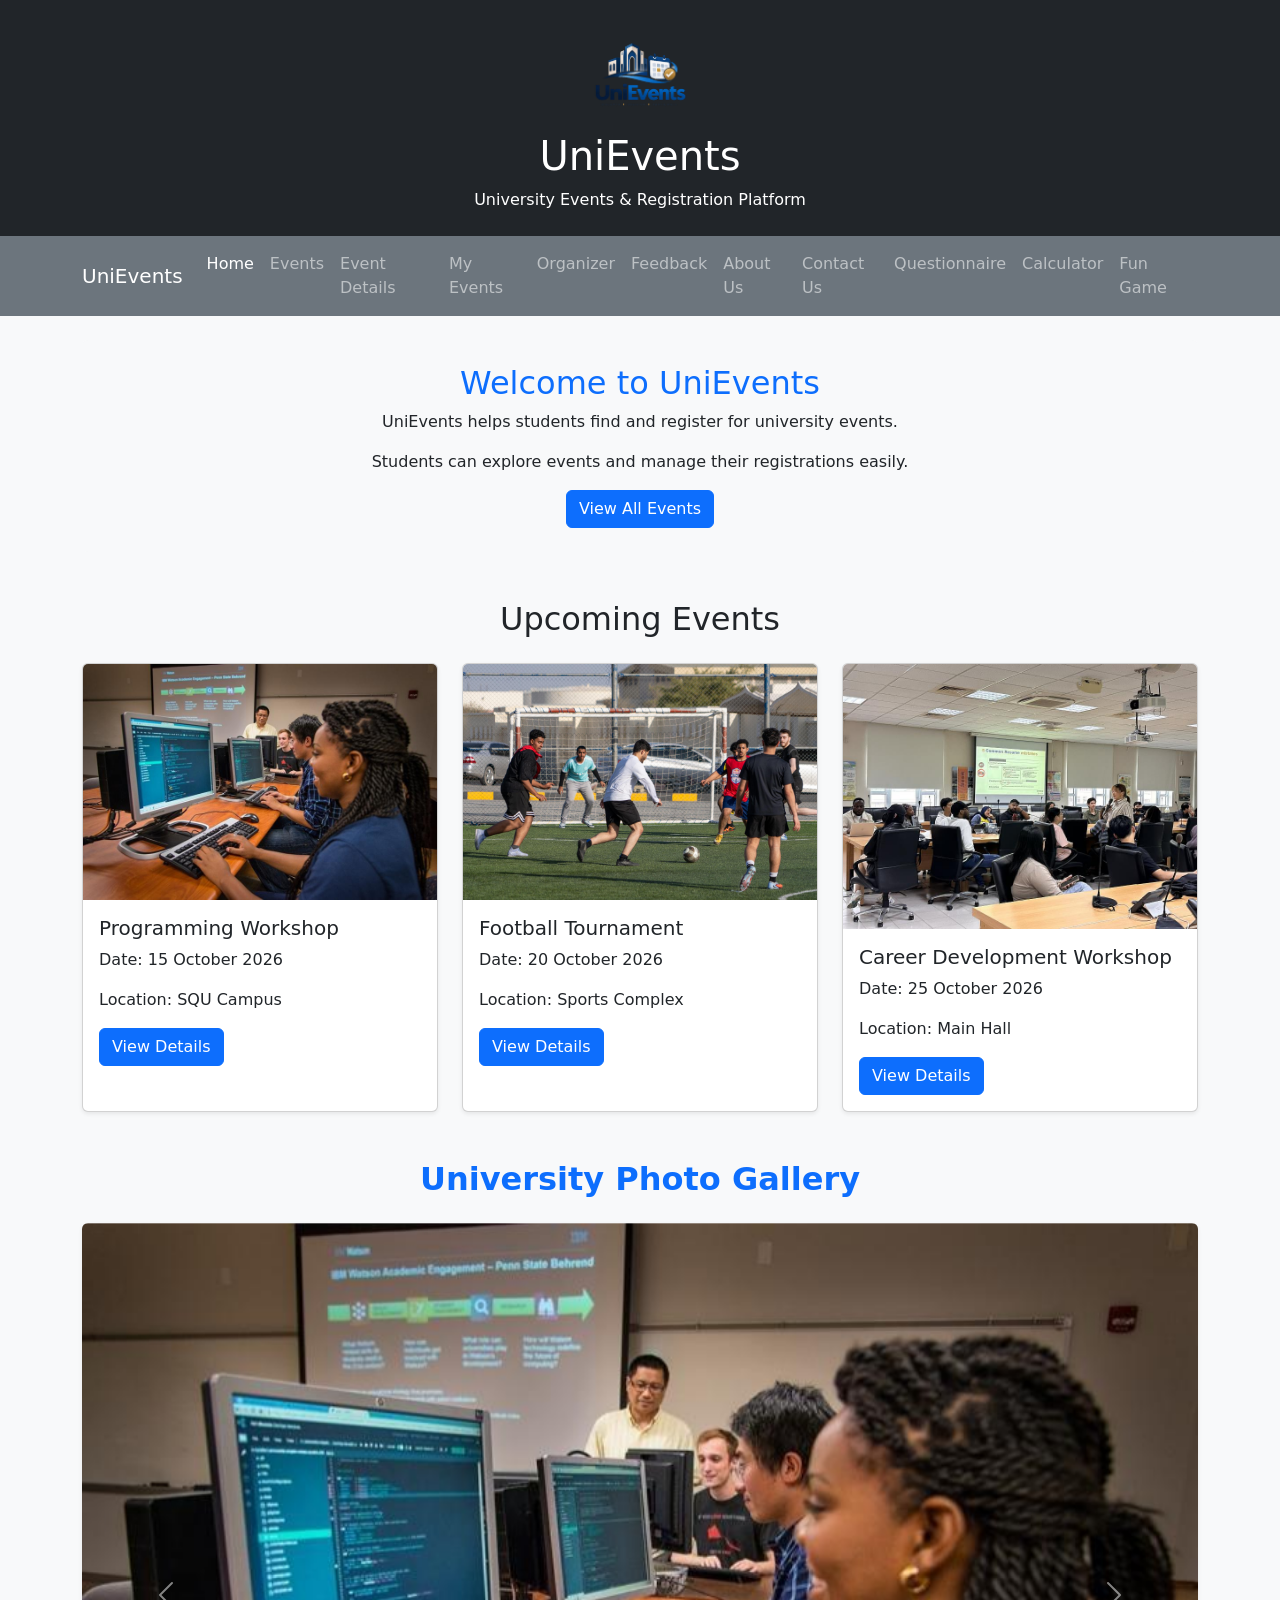
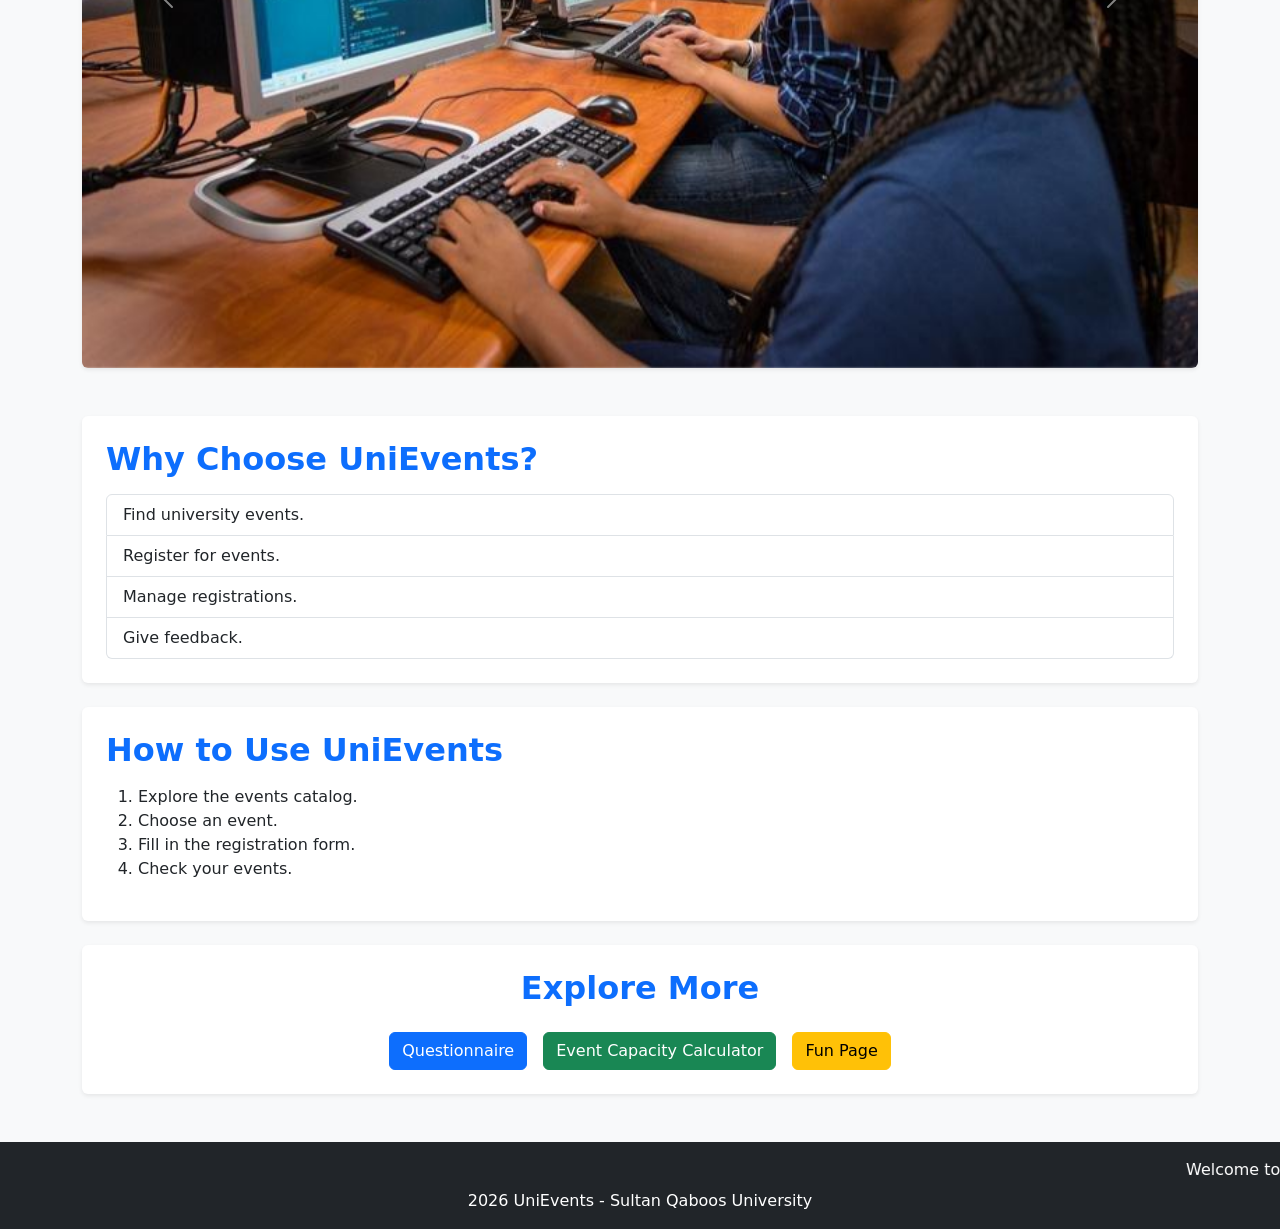
<file: index.html>
<!DOCTYPE html>
<html lang="en">

<head>
    <meta charset="UTF-8">
    <title>UniEvents - Home</title>
    <meta name="viewport" content="width=device-width, initial-scale=1.0">
    <link rel="stylesheet" href="https://cdn.jsdelivr.net/npm/bootstrap@5.3.3/dist/css/bootstrap.min.css">
</head>


<body class="bg-light">

    <header class="bg-dark text-white text-center py-4">
        <img src="logo.png" alt="UniEvents Logo" width="100" class="img-fluid">
        <h1 class="mt-2">UniEvents</h1>
        <p class="mb-0">University Events & Registration Platform</p>
    </header>

    <nav class="navbar navbar-expand-lg navbar-dark bg-secondary">
        <div class="container">

            <a class="navbar-brand" href="index.html">UniEvents</a>

            <button class="navbar-toggler" type="button" data-bs-toggle="collapse" data-bs-target="#mainNav"
                aria-controls="mainNav" aria-expanded="false" aria-label="Toggle navigation">
                <span class="navbar-toggler-icon"></span>
            </button>

            <div class="collapse navbar-collapse" id="mainNav">
                <ul class="navbar-nav">
                    <li class="nav-item"><a class="nav-link active" href="index.html">Home</a></li>
                    <li class="nav-item"><a class="nav-link" href="events.html">Events</a></li>
                    <li class="nav-item"><a class="nav-link" href="details.html">Event Details</a></li>
                    <li class="nav-item"><a class="nav-link" href="my-events.html">My Events</a></li>
                    <li class="nav-item"><a class="nav-link" href="organizer.html">Organizer</a></li>
                    <li class="nav-item"><a class="nav-link" href="feedback.html">Feedback</a></li>
                    <li class="nav-item"><a class="nav-link" href="about.html">About Us</a></li>
                    <li class="nav-item"><a class="nav-link" href="contact.html">Contact Us</a></li>
                    <li class="nav-item"><a class="nav-link" href="questionnaire.html">Questionnaire</a></li>
                    <li class="nav-item"><a class="nav-link" href="calculate.html">Calculator</a></li>
                    <li class="nav-item"><a class="nav-link" href="funpage.html">Fun Game</a></li>
                </ul>
            </div>

        </div>
    </nav>

    <div class="container my-4">
        <div class="bg-light p-4 rounded text-center">
            <h2 class="text-primary">Welcome to UniEvents</h2>
            <p>UniEvents helps students find and register for university events.</p>
            <p>Students can explore events and manage their registrations easily.</p>
            <a href="events.html" class="btn btn-primary ">View All Events</a>
        </div>
    </div>



    <div class="container my-5">

        <h2 class="text-center mb-4">Upcoming Events</h2>

        <div class="row g-4">
            <div class="col-12 col-md-6 col-lg-4">
                <div class="card h-100 shadow-sm">
                    <img src="programming.jpg" class="card-img-top" alt="Programming Workshop">

                    <div class="card-body">
                        <h5 class="card-title">Programming Workshop</h5>
                        <p class="card-text">Date: 15 October 2026</p>
                        <p class="card-text">Location: SQU Campus</p>
                        <a href="details.html" class="btn btn-primary">
                            View Details
                        </a>
                    </div>
                </div>
            </div>

            <div class="col-12 col-md-6 col-lg-4">
                <div class="card h-100 shadow-sm">
                    <img src="football.jpg" class="card-img-top" alt="Football Tournament">

                    <div class="card-body">
                        <h5 class="card-title">Football Tournament</h5>
                        <p class="card-text">Date: 20 October 2026</p>
                        <p class="card-text">Location: Sports Complex</p>
                        <a href="details.html" class="btn btn-primary">
                            View Details
                        </a>
                    </div>
                </div>
            </div>

            <div class="col-12 col-md-6 col-lg-4">
                <div class="card h-100 shadow-sm">
                    <img src="career.jpg" class="card-img-top" alt="Career Development Workshop">

                    <div class="card-body">
                        <h5 class="card-title">Career Development Workshop</h5>
                        <p class="card-text">Date: 25 October 2026</p>
                        <p class="card-text">Location: Main Hall</p>
                        <a href="details.html" class="btn btn-primary">
                            View Details
                        </a>
                    </div>
                </div>
            </div>

        </div>
    </div>
    
    <div class="container my-5">
<h2 class="text-center text-primary fw-bold mb-4">
        University Photo Gallery
    </h2>
     <div id="eventGallery" class="carousel slide"
         data-bs-ride="carousel" data-bs-interval="3000">

        <div class="carousel-inner rounded shadow-sm">

            <div class="carousel-item active">
                <img src="programming.jpg"
                     class="d-block w-100"
                     alt="Programming Workshop">
            </div>

            <div class="carousel-item">
                <img src="football.jpg"
                     class="d-block w-100"
                     alt="Football Tournament">
            </div>

            <div class="carousel-item">
                <img src="career.jpg"
                     class="d-block w-100"
                     alt="Career Development Workshop">
            </div>

        </div>

        <button class="carousel-control-prev" type="button"
                data-bs-target="#eventGallery" data-bs-slide="prev">
            <span class="carousel-control-prev-icon"></span>
        </button>

        <button class="carousel-control-next" type="button"
                data-bs-target="#eventGallery" data-bs-slide="next">
            <span class="carousel-control-next-icon"></span>
        </button>

    </div>
    </div>

<div class="container">
    <section class="bg-white rounded shadow-sm p-4 mt-5">
        <h2 class="text-primary fw-bold">Why Choose UniEvents?</h2>

        <ul class="list-group mt-3">
            <li class="list-group-item">Find university events.</li>
            <li class="list-group-item">Register for events.</li>
            <li class="list-group-item">Manage registrations.</li>
            <li class="list-group-item">Give feedback.</li>
        </ul>
    </section>
   

    <section class="bg-white rounded shadow-sm p-4 mt-4">
        <h2 class="text-primary fw-bold">How to Use UniEvents</h2>

        <ol class="mt-3">
            <li>Explore the events catalog.</li>
            <li>Choose an event.</li>
            <li>Fill in the registration form.</li>
            <li>Check your events.</li>
        </ol>
    </section>
</div>     

<div class="container">
    <section class="bg-white rounded shadow-sm p-4 mt-4">

    <h2 class="text-primary fw-bold text-center mb-4">
        Explore More
    </h2>

    <div class="d-flex flex-wrap justify-content-center gap-3">

        <a href="questionnaire.html" class="btn btn-primary">
            Questionnaire
        </a>

        <a href="calculate.html" class="btn btn-success">
            Event Capacity Calculator
        </a>

        <a href="funpage.html" class="btn btn-warning">
            Fun Page
        </a>

    </div>

    </section>
</div>

        <footer class="bg-dark text-white text-center py-3 mt-5">
            <marquee behavior="" direction="">
                Welcome to UniEvents! Today is
                <span id="currentDate"></span>,
                and the time is
                <span id="currentTime"></span>
            </marquee>
            <p class="mb-0">2026 UniEvents - Sultan Qaboos University</p>
        </footer>
    
<script>
    function updateDateTime(){
    const now = new Date();
    document.getElementById("currentDate").textContent = now.toLocaleDateString();
    document.getElementById("currentTime").textContent = now.toLocaleTimeString();
}
updateDateTime();
setInterval(updateDateTime, 1000);
</script>
<script src="https://cdn.jsdelivr.net/npm/bootstrap@5.3.3/dist/js/bootstrap.bundle.min.js"></script>
</body>

</html>
</file>
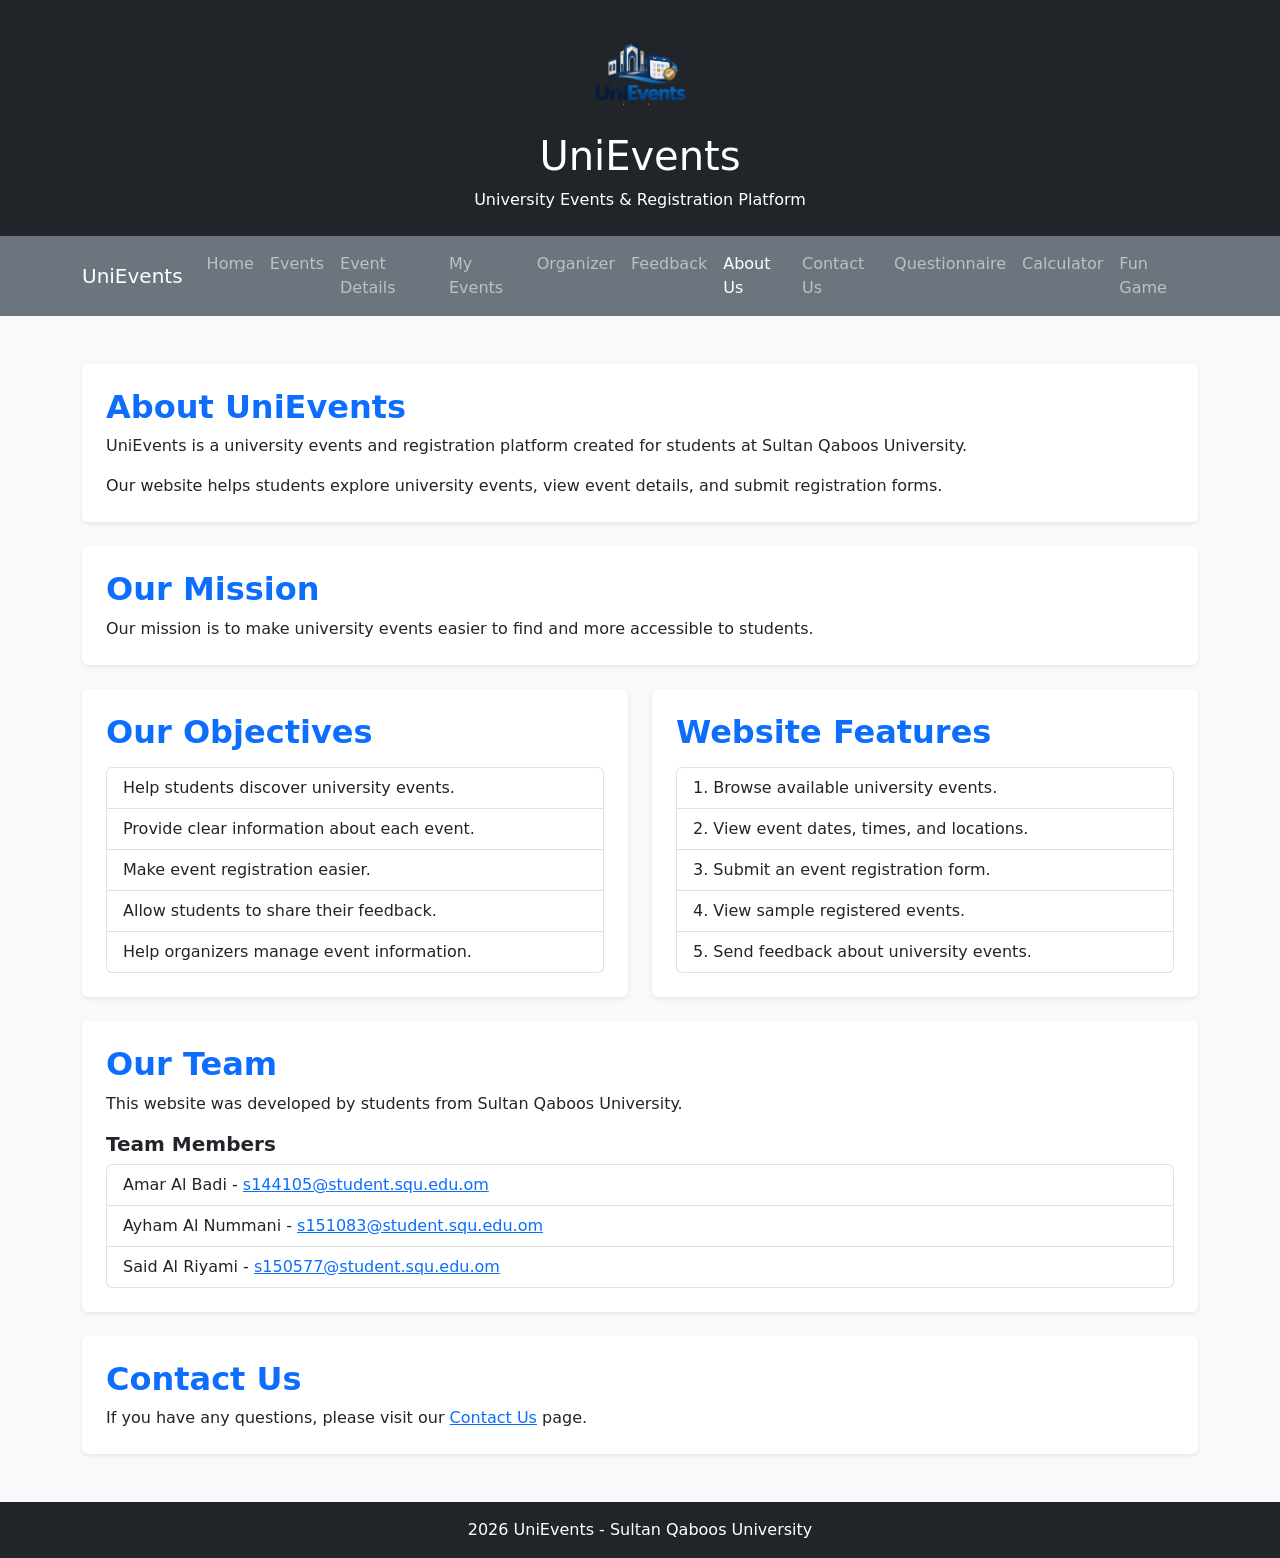
<file: about.html>
<!DOCTYPE html>
<html lang="en">
<head>
    <meta charset="UTF-8">
    <title>UniEvents - About Us</title>
    <meta name="viewport" content="width=device-width, initial-scale=1.0">
    <link rel="stylesheet" href="https://cdn.jsdelivr.net/npm/bootstrap@5.3.3/dist/css/bootstrap.min.css">
</head>
<body class="bg-light">

<header class="bg-dark text-white text-center py-4">
        <img src="logo.png" alt="UniEvents Logo" width="100" class="img-fluid">
        <h1 class="mt-2">UniEvents</h1>
        <p class="mb-0">University Events & Registration Platform</p>
    </header>

   <nav class="navbar navbar-expand-lg navbar-dark bg-secondary">
        <div class="container">

            <a class="navbar-brand" href="index.html">UniEvents</a>

            <button class="navbar-toggler" type="button" data-bs-toggle="collapse" data-bs-target="#mainNav"
                aria-controls="mainNav" aria-expanded="false" aria-label="Toggle navigation">
                <span class="navbar-toggler-icon"></span>
            </button>

            <div class="collapse navbar-collapse" id="mainNav">
                <ul class="navbar-nav">
                    <li class="nav-item"><a class="nav-link" href="index.html">Home</a></li>
                    <li class="nav-item"><a class="nav-link" href="events.html">Events</a></li>
                    <li class="nav-item"><a class="nav-link" href="details.html">Event Details</a></li>
                    <li class="nav-item"><a class="nav-link" href="my-events.html">My Events</a></li>
                    <li class="nav-item"><a class="nav-link" href="organizer.html">Organizer</a></li>
                    <li class="nav-item"><a class="nav-link" href="feedback.html">Feedback</a></li>
                    <li class="nav-item"><a class="nav-link active" href="about.html">About Us</a></li>
                    <li class="nav-item"><a class="nav-link" href="contact.html">Contact Us</a></li>
                    <li class="nav-item"><a class="nav-link" href="questionnaire.html">Questionnaire</a></li>
                    <li class="nav-item"><a class="nav-link" href="calculate.html">Calculator</a></li>
                    <li class="nav-item"><a class="nav-link" href="funpage.html">Fun Game</a></li>
                </ul>
            </div>

        </div>
    </nav>
<main class="container my-5">

<div class="bg-white rounded shadow-sm p-4 mb-4">
<h2 class="text-primary fw-bold">About UniEvents</h2>

<p>
    UniEvents is a university events and registration platform
    created for students at Sultan Qaboos University.
</p>

<p class="mb-0">
    Our website helps students explore university events,
    view event details, and submit registration forms.
</p></div>

<div class="bg-white rounded shadow-sm p-4 mb-4">
<h2 class="text-primary fw-bold">Our Mission</h2>

<p class="mb-0">
    Our mission is to make university events easier
    to find and more accessible to students.
</p></div>


<div class="row g-4 mb-4">
<div class="col-md-6">
<div class="bg-white rounded shadow-sm p-4 h-100">
<h2 class="text-primary fw-bold">Our Objectives</h2>

<ul class="list-group mt-3">
    <li class="list-group-item">Help students discover university events.</li>
    <li class="list-group-item">Provide clear information about each event.</li>
    <li class="list-group-item" >Make event registration easier.</li>
    <li class="list-group-item">Allow students to share their feedback.</li>
    <li class="list-group-item">Help organizers manage event information.</li>
</ul></div></div>

<div class="col-md-6">
<div class="bg-white rounded shadow-sm p-4 h-100">
<h2 class="text-primary fw-bold">Website Features</h2>

<ol class="list-group list-group-numbered mt-3">
    <li class="list-group-item">Browse available university events.</li>
    <li class="list-group-item">View event dates, times, and locations.</li>
    <li class="list-group-item">Submit an event registration form.</li>
    <li class="list-group-item">View sample registered events.</li>
    <li class="list-group-item">Send feedback about university events.</li>
</ol></div></div></div>

<div class="bg-white rounded shadow-sm p-4 mb-4">
<h2 class="text-primary fw-bold">Our Team</h2>

<p>
    This website was developed by students
    from Sultan Qaboos University.
</p>

<h3 class="h5 fw-bold mt-3">Team Members</h3>

<ul class="list-group mt-2">
    <li class="list-group-item">
        Amar Al Badi -
        <a href="mailto:s144105@student.squ.edu.om">
            s144105@student.squ.edu.om
        </a>
    </li>

    <li class="list-group-item">
        Ayham Al Nummani -
        <a href="mailto:s151083@student.squ.edu.om">
            s151083@student.squ.edu.om
        </a>
    </li>

    <li class="list-group-item">
        Said Al Riyami -
        <a href="mailto:s150577@student.squ.edu.om">
            s150577@student.squ.edu.om
        </a>
    </li>
</ul></div>

<div class="bg-white rounded shadow-sm p-4">
<h2 class="text-primary fw-bold">Contact Us</h2>

<p class="mb-0">
    If you have any questions, please visit our
    <a href="contact.html">Contact Us</a> page.
</p>
</div>
</main>

<footer class="bg-dark text-white text-center py-3 mt-5">
    <p class="mb-0">2026 UniEvents - Sultan Qaboos University</p>
</footer>
<script src="https://cdn.jsdelivr.net/npm/bootstrap@5.3.3/dist/js/bootstrap.bundle.min.js"></script>
</body>
</html>
</file>
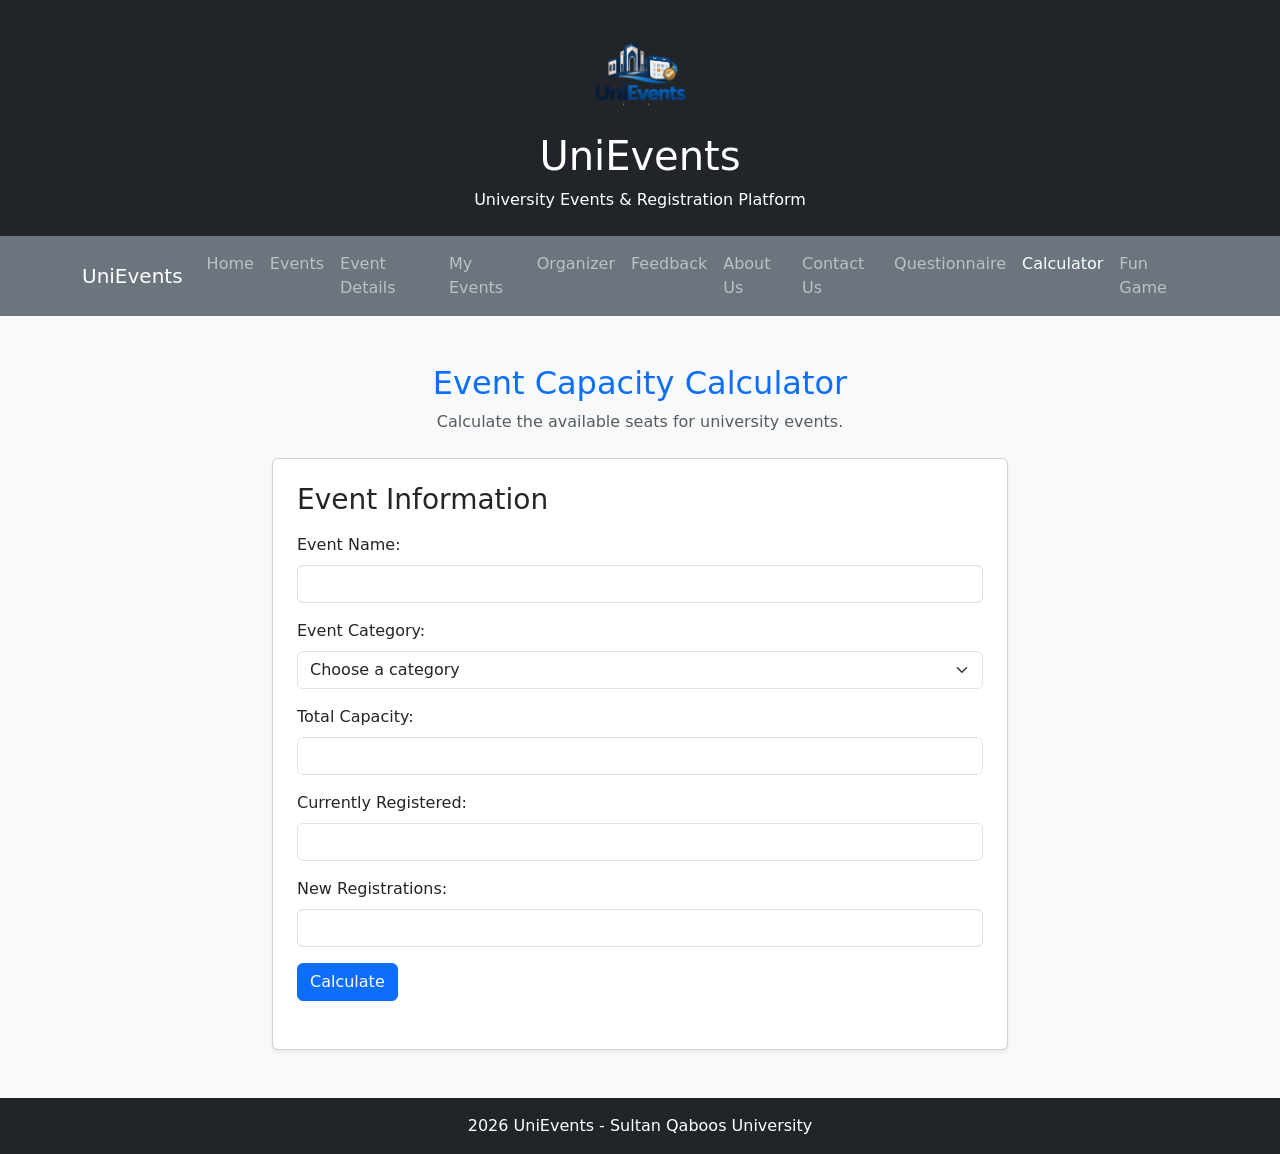
<file: calculate.html>
<!DOCTYPE html>
<html lang="en">

<head>
    <meta charset="UTF-8">
    <title>UniEvents - Calculator</title>
    <meta name="viewport" content="width=device-width, initial-scale=1.0">

    <link rel="stylesheet" href="https://cdn.jsdelivr.net/npm/bootstrap@5.3.3/dist/css/bootstrap.min.css">
</head>

<body class="bg-light">

    <header class="bg-dark text-white text-center py-4">
        <img src="logo.png" alt="UniEvents Logo" width="100">
        <h1 class="mt-2">UniEvents</h1>
        <p class="mb-0">University Events & Registration Platform</p>
    </header>

   <nav class="navbar navbar-expand-lg navbar-dark bg-secondary">
        <div class="container">

            <a class="navbar-brand" href="index.html">UniEvents</a>

            <button class="navbar-toggler" type="button" data-bs-toggle="collapse" data-bs-target="#mainNav"
                aria-controls="mainNav" aria-expanded="false" aria-label="Toggle navigation">
                <span class="navbar-toggler-icon"></span>
            </button>

            <div class="collapse navbar-collapse" id="mainNav">
                <ul class="navbar-nav">
                    <li class="nav-item"><a class="nav-link" href="index.html">Home</a></li>
                    <li class="nav-item"><a class="nav-link" href="events.html">Events</a></li>
                    <li class="nav-item"><a class="nav-link" href="details.html">Event Details</a></li>
                    <li class="nav-item"><a class="nav-link" href="my-events.html">My Events</a></li>
                    <li class="nav-item"><a class="nav-link" href="organizer.html">Organizer</a></li>
                    <li class="nav-item"><a class="nav-link" href="feedback.html">Feedback</a></li>
                    <li class="nav-item"><a class="nav-link" href="about.html">About Us</a></li>
                    <li class="nav-item"><a class="nav-link" href="contact.html">Contact Us</a></li>
                    <li class="nav-item"><a class="nav-link" href="questionnaire.html">Questionnaire</a></li>
                    <li class="nav-item"><a class="nav-link active" href="calculate.html">Calculator</a></li>
                    <li class="nav-item"><a class="nav-link" href="funpage.html">Fun Game</a></li>
                </ul>
            </div>

        </div>
    </nav>

    <main class="container my-5">

        <div class="text-center mb-4">
            <h2 class="text-primary">Event Capacity Calculator</h2>
            <p class="text-muted">
                Calculate the available seats for university events.
            </p>
        </div>

        <div class="row justify-content-center">
            <div class="col-12 col-md-8">

                <div class="card shadow-sm">
                    <div class="card-body p-4">

                        <h3 class="mb-3">Event Information</h3>

                        <form id="capacityForm" class="needs-validation" novalidate>

                            <div class="mb-3">
                                <label for="eventName" class="form-label">
                                    Event Name:
                                </label>
                                <input type="text" class="form-control" id="eventName" required>
                            </div>

                            <div class="mb-3">
                                <label for="eventType" class="form-label">
                                    Event Category:
                                </label>
                                <select class="form-select" id="eventType" required>
                                    <option value="">Choose a category</option>
                                    <option value="Technology">Technology</option>
                                    <option value="Sports">Sports</option>
                                    <option value="Cultural">Cultural</option>
                                    <option value="Academic">Academic</option>
                                </select>
                            </div>

                            <div class="mb-3">
                                <label for="capacity" class="form-label">
                                    Total Capacity:
                                </label>
                                <input type="number" class="form-control" id="capacity" min="1" required>
                            </div>

                            <div class="mb-3">
                                <label for="registered" class="form-label">
                                    Currently Registered:
                                </label>
                                <input type="number" class="form-control" id="registered" min="0" required>
                            </div>

                            <div class="mb-3">
                                <label for="newRegistrations" class="form-label">
                                    New Registrations:
                                </label>
                                <input type="number" class="form-control" id="newRegistrations" min="0" required>
                            </div>

                            <button type="submit" class="btn btn-primary">
                                Calculate
                            </button>

                        </form>

                        <div id="result" class="mt-4"></div>

                    </div>
                </div>

            </div>
        </div>

    </main>

    <footer class="bg-dark text-white text-center py-3 mt-5">
        <p class="mb-0">2026 UniEvents - Sultan Qaboos University</p>
    </footer>

    <script src="https://cdn.jsdelivr.net/npm/bootstrap@5.3.3/dist/js/bootstrap.bundle.min.js"></script>

    <script>

        //get the form
        const form = document.getElementById("capacityForm");

        //listen for the Calculate button
        form.addEventListener("submit", function (event) {

            event.preventDefault();

            //check if all fields are filled correctly
            if (!form.checkValidity()) {
                form.classList.add("was-validated");
                return;}
            //get values from the form
            const eventName =document.getElementById("eventName").value;
            const eventType =document.getElementById("eventType").value;
            const capacity =Number(document.getElementById("capacity").value);
            const registered =Number(document.getElementById("registered").value);
            const newRegistrations =Number(document.getElementById("newRegistrations").value);

            //this check that the current registrations do not exceed capacity
            if (registered > capacity) {
                alert("Registered students cannot exceed total capacity.");
                return;}

            //this calculate total registered students
            const totalRegistered =registered+newRegistrations;

            //this calculate available seats
            const availableSeats =capacity-totalRegistered;

            //this calculate occupancy percentage
            const occupancy = (totalRegistered * 100) / capacity;

            //this select the event category using switch
            let category;
            switch (eventType){
                case "Technology":
                    category = "Technology Event";
                    break;
                case "Sports":
                    category = "Sports Event";
                    break;
                case "Cultural":
                    category = "Cultural Event";
                    break;
                case "Academic":
                    category = "Academic Event";
                    break;
                default:
                    category = "Unknown Event";}
            //this determine the event status using if and else
            let status;
            if(totalRegistered>capacity){
                status ="The event is over capacity.";}
            else if(totalRegistered === capacity){
                status ="The event is fully booked.";} 
            else if(occupancy >= 80 && occupancy < 100){
                status ="The event is almost full.";}
            else{
                status ="There are available seats.";}

            //display the results
            document.getElementById("result").innerHTML =
                "<h4>Calculation Results</h4>" +
                "<p>Event Name: " + eventName + "</p>" +
                "<p>Category: " + category + "</p>" +
                "<p>Total Registered: " + totalRegistered + "</p>" +
                "<p>Available Seats: " + availableSeats + "</p>" +
                "<p>Occupancy: " + occupancy.toFixed(2) + "%</p>" +
                "<p><strong>Status: " + status + "</strong></p>";});

    </script>

</body>

</html>
</file>
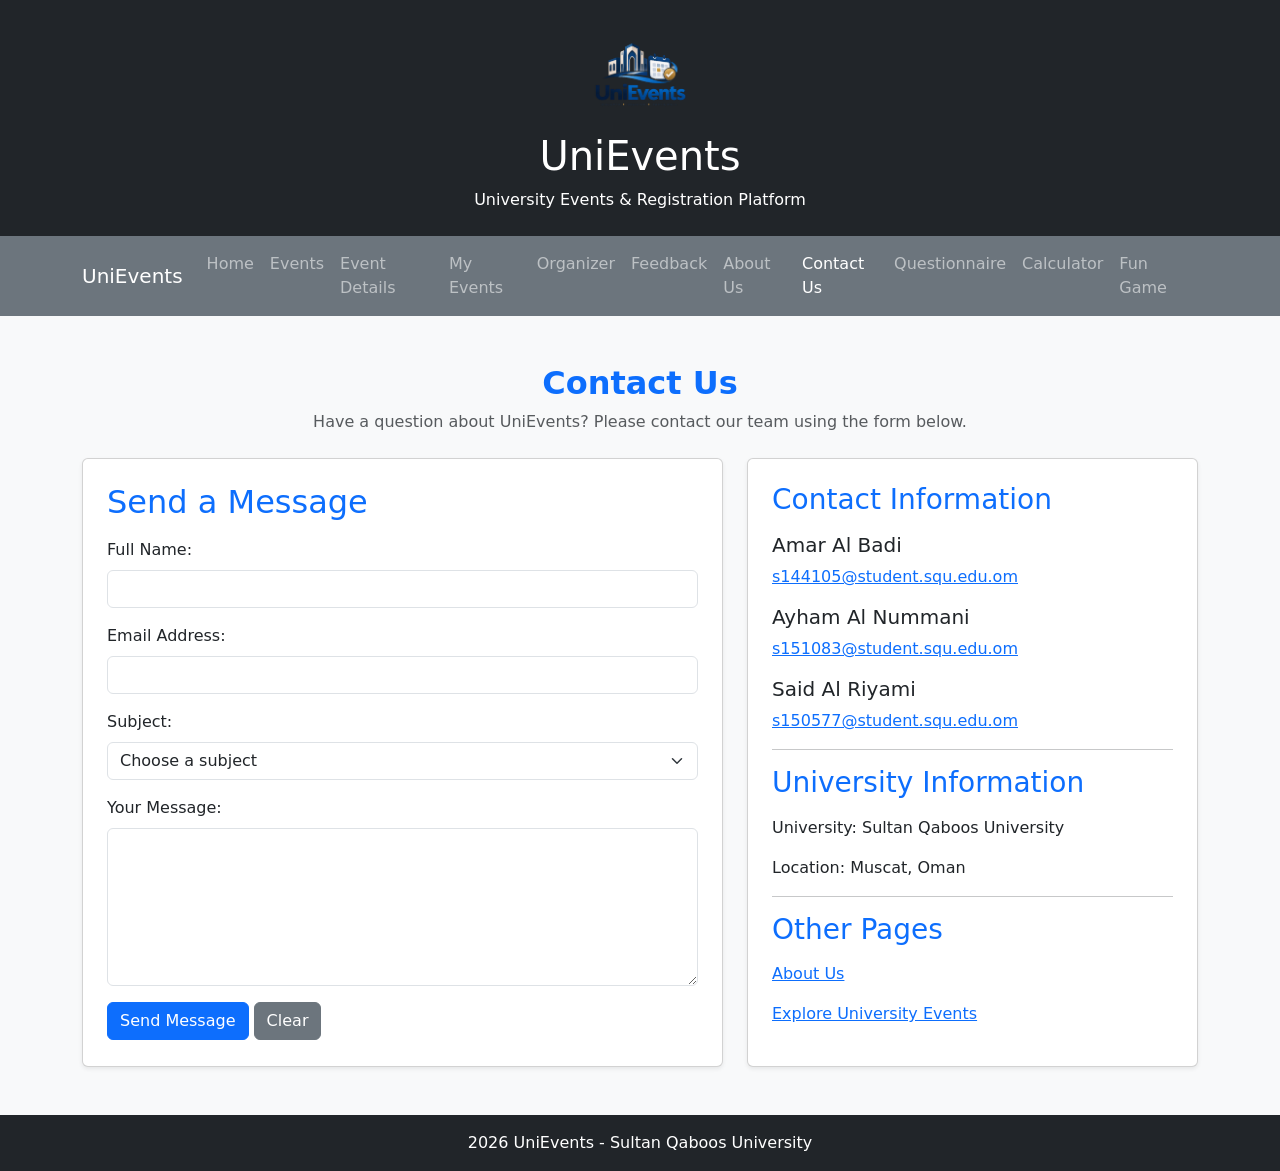
<file: contact.html>
<!DOCTYPE html>
<html lang="en">

<head>
    <meta charset="UTF-8">
    <title>UniEvents - Contact Us</title>
    <meta name="viewport" content="width=device-width, initial-scale=1.0">
    <link rel="stylesheet" href="https://cdn.jsdelivr.net/npm/bootstrap@5.3.3/dist/css/bootstrap.min.css">
</head>

<body class="bg-light">

    <header class="bg-dark text-white text-center py-4">
        <img src="logo.png" alt="UniEvents Logo" width="100" class="img-fluid">
        <h1 class="mt-2">UniEvents</h1>
        <p class="mb-0">University Events & Registration Platform</p>
    </header>

    <nav class="navbar navbar-expand-lg navbar-dark bg-secondary">
        <div class="container">

            <a class="navbar-brand" href="index.html">UniEvents</a>

            <button class="navbar-toggler" type="button" data-bs-toggle="collapse" data-bs-target="#mainNav"
                aria-controls="mainNav" aria-expanded="false" aria-label="Toggle navigation">
                <span class="navbar-toggler-icon"></span>
            </button>

            <div class="collapse navbar-collapse" id="mainNav">
                <ul class="navbar-nav">
                    <li class="nav-item"><a class="nav-link" href="index.html">Home</a></li>
                    <li class="nav-item"><a class="nav-link" href="events.html">Events</a></li>
                    <li class="nav-item"><a class="nav-link" href="details.html">Event Details</a></li>
                    <li class="nav-item"><a class="nav-link" href="my-events.html">My Events</a></li>
                    <li class="nav-item"><a class="nav-link" href="organizer.html">Organizer</a></li>
                    <li class="nav-item"><a class="nav-link" href="feedback.html">Feedback</a></li>
                    <li class="nav-item"><a class="nav-link" href="about.html">About Us</a></li>
                    <li class="nav-item"><a class="nav-link active" href="contact.html">Contact Us</a></li>
                    <li class="nav-item"><a class="nav-link " href="questionnaire.html">Questionnaire</a></li>
                    <li class="nav-item"><a class="nav-link" href="calculate.html">Calculator</a></li>
                    <li class="nav-item"><a class="nav-link" href="funpage.html">Fun Game</a></li>
                </ul>
            </div>

        </div>
    </nav>

    <main class="container my-5">
        <div class="text-center mb-4">
            <h2 class="text-primary fw-bold">Contact Us</h2>
            <p class="text-muted">
                Have a question about UniEvents?
                Please contact our team using the form below.
            </p>
        </div>

        <div class="row g-4">
            <div class="col-12 col-lg-7">
                <div class="card shadow-sm h-100">
                    <div class="card-body p-4">
                        <h2 class="text-primary mb-3">Send a Message</h2>
                        <form
                            action="mailto:s144105@student.squ.edu.om,s151083@student.squ.edu.om,s150577@student.squ.edu.om"
                            method="post" enctype="text/plain" class="needs-validation" novalidate id="contactForm">
                            <div class="mb-3">
                                <label class="form-label">Full Name:</label>
                                <input type="text" class="form-control" name="Full Name" required>
                                <div class="valid-feedback">Valid</div>
                                <div class="invalid-feedback">Please enter your full name.</div>
                            </div>

                            <div class="mb-3">
                                <label class="form-label">Email Address:</label>
                                <input type="email" class="form-control" name="Email" required>
                                <div class="valid-feedback">Valid</div>
                                <div class="invalid-feedback">Please enter a valid email address.</div>
                            </div>

                            <div class="mb-3">
                                <label class="form-label">Subject:</label>
                                <select class="form-select" name="Subject" required>
                                    <option value="">Choose a subject</option>
                                    <option value="Event Registration">Event Registration</option>
                                    <option value="Event Information">Event Information</option>
                                    <option value="Technical Problem">Technical Problem</option>
                                    <option value="Other">Other</option>
                                </select>
                                <div class="valid-feedback">Valid</div>
                                <div class="invalid-feedback">Please choose a subject.</div>
                            </div>

                            <div class="mb-3">
                                <label class="form-label">Your Message:</label>
                                <textarea class="form-control" name="Message" rows="6" required></textarea>
                                <div class="valid-feedback">Valid</div>
                                <div class="invalid-feedback">Please enter your message.</div>
                            </div>

                            <button type="submit" class="btn btn-primary">Send Message</button>
                            <button type="reset" class="btn btn-secondary">Clear</button>

                        </form>

                    </div>
                </div>
            </div>



            <div class="col-12 col-lg-5">
                <div class="card shadow-sm h-100">
                    <div class="card-body p-4">

                        <h3 class="text-primary mb-3">Contact Information</h3>

                        <h5>Amar Al Badi</h5>
                        <p>
                            <a href="mailto:s144105@student.squ.edu.om">
                                s144105@student.squ.edu.om
                            </a>
                        </p>

                        <h5>Ayham Al Nummani</h5>
                        <p>
                            <a href="mailto:s151083@student.squ.edu.om">
                                s151083@student.squ.edu.om
                            </a>
                        </p>

                        <h5>Said Al Riyami</h5>
                        <p>
                            <a href="mailto:s150577@student.squ.edu.om">
                                s150577@student.squ.edu.om
                            </a>
                        </p>

                        <hr>

                        <h3 class="text-primary mb-3">University Information</h3>
                        <p>University: Sultan Qaboos University</p>
                        <p>Location: Muscat, Oman</p>

                        <hr>

                        <h3 class="text-primary mb-3">Other Pages</h3>
                        <p><a href="about.html">About Us</a></p>
                        <p><a href="events.html">Explore University Events</a></p>

                    </div>
                </div>
            </div>

        </div>

    </main>

    <footer class="bg-dark text-white text-center py-3 mt-5">
        <p class="mb-0">2026 UniEvents - Sultan Qaboos University</p>
    </footer>
    <script>
        const form = document.getElementById("contactForm");

        form.addEventListener("submit", function (event) {

            if (!form.checkValidity()) {
                event.preventDefault();
            }

            form.classList.add("was-validated");

        });
    </script>

    <script src="https://cdn.jsdelivr.net/npm/bootstrap@5.3.3/dist/js/bootstrap.bundle.min.js"></script>

</body>

</html>
</file>
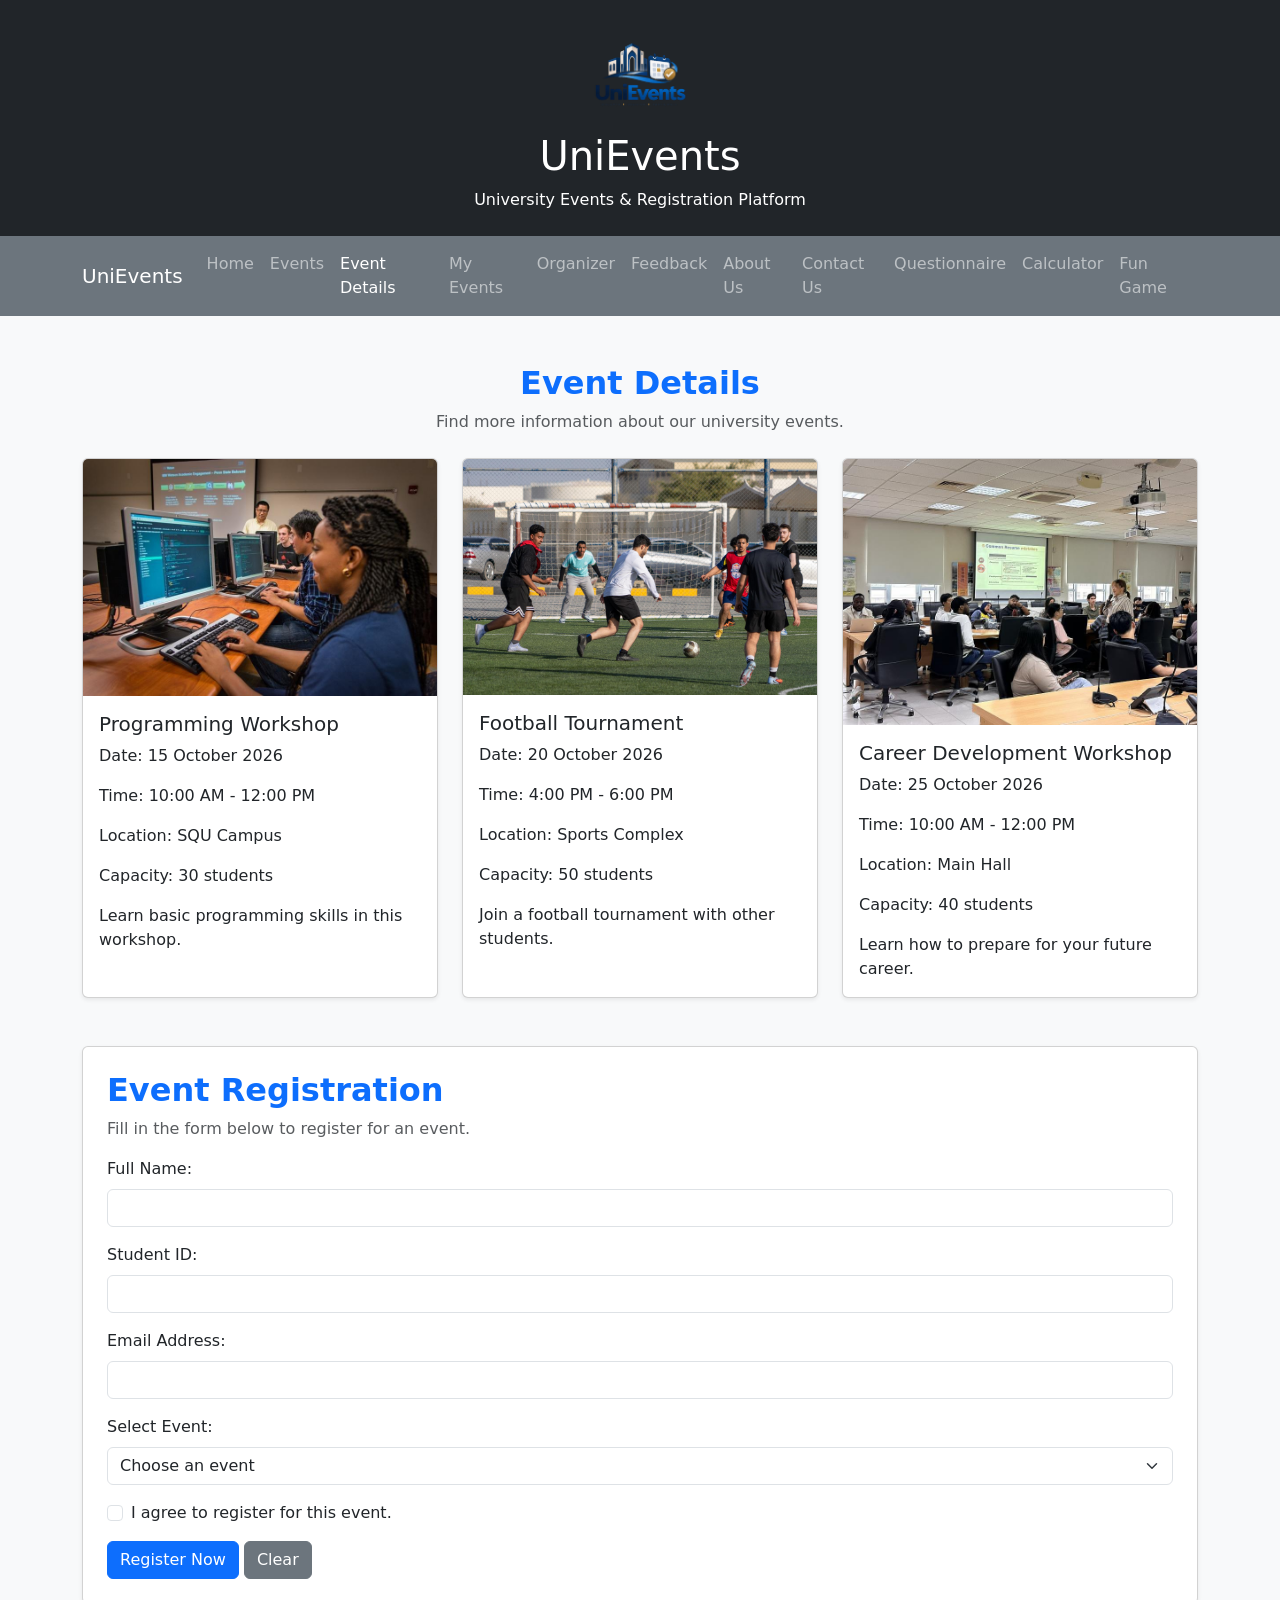
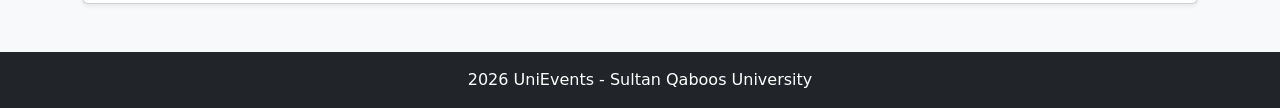
<file: details.html>
<!DOCTYPE html>
<html lang="en">

<head>
    <meta charset="UTF-8">
    <title>UniEvents - Event Details</title>
    <meta name="viewport" content="width=device-width, initial-scale=1.0">
    <link rel="stylesheet" href="https://cdn.jsdelivr.net/npm/bootstrap@5.3.3/dist/css/bootstrap.min.css">
</head>

<body class="bg-light">

    <header class="bg-dark text-white text-center py-4">
        <img src="logo.png" alt="UniEvents Logo" width="100" class="img-fluid">
        <h1 class="mt-2">UniEvents</h1>
        <p class="mb-0">University Events & Registration Platform</p>
    </header>
    <nav class="navbar navbar-expand-lg navbar-dark bg-secondary">
        <div class="container">

            <a class="navbar-brand" href="index.html">UniEvents</a>

            <button class="navbar-toggler" type="button" data-bs-toggle="collapse" data-bs-target="#mainNav"
                aria-controls="mainNav" aria-expanded="false" aria-label="Toggle navigation">
                <span class="navbar-toggler-icon"></span>
            </button>

            <div class="collapse navbar-collapse" id="mainNav">
                <ul class="navbar-nav">
                    <li class="nav-item"><a class="nav-link" href="index.html">Home</a></li>
                    <li class="nav-item"><a class="nav-link" href="events.html">Events</a></li>
                    <li class="nav-item"><a class="nav-link active" href="details.html">Event Details</a></li>
                    <li class="nav-item"><a class="nav-link" href="my-events.html">My Events</a></li>
                    <li class="nav-item"><a class="nav-link" href="organizer.html">Organizer</a></li>
                    <li class="nav-item"><a class="nav-link" href="feedback.html">Feedback</a></li>
                    <li class="nav-item"><a class="nav-link" href="about.html">About Us</a></li>
                    <li class="nav-item"><a class="nav-link" href="contact.html">Contact Us</a></li>
                    <li class="nav-item"><a class="nav-link " href="questionnaire.html">Questionnaire</a></li>
                    <li class="nav-item"><a class="nav-link" href="calculate.html">Calculator</a></li>
                    <li class="nav-item"><a class="nav-link" href="funpage.html">Fun Game</a></li>
                </ul>
            </div>

        </div>
    </nav>
    <main class="container my-5">                                                                                        
<div class="text-center mb-4">
        <h2 class="text-primary fw-bold">Event Details</h2>
        <p class="text-muted">Find more information about our university events.</p>
    </div>

    <div class="row g-4">

        <div class="col-12 col-md-6 col-lg-4">
            <div class="card h-100 shadow-sm">
                <img src="programming.jpg" class="card-img-top" alt="Programming Workshop">
                <div class="card-body">
                    <h5 class="card-title">Programming Workshop</h5>
                    <p class="card-text">Date: 15 October 2026</p>
                    <p class="card-text">Time: 10:00 AM - 12:00 PM</p>
                    <p class="card-text">Location: SQU Campus</p>
                    <p class="card-text">Capacity: 30 students</p>
                    <p class="card-text">Learn basic programming skills in this workshop.</p>
                </div>
            </div>
        </div>

        <div class="col-12 col-md-6 col-lg-4">
            <div class="card h-100 shadow-sm">
                <img src="football.jpg" class="card-img-top" alt="Football Tournament">
                <div class="card-body">
                    <h5 class="card-title">Football Tournament</h5>
                    <p class="card-text">Date: 20 October 2026</p>
                    <p class="card-text">Time: 4:00 PM - 6:00 PM</p>
                    <p class="card-text">Location: Sports Complex</p>
                    <p class="card-text">Capacity: 50 students</p>
                    <p class="card-text">Join a football tournament with other students.</p>
                </div>
            </div>
        </div>

        <div class="col-12 col-md-6 col-lg-4">
            <div class="card h-100 shadow-sm">
                <img src="career.jpg" class="card-img-top" alt="Career Development Workshop">
                <div class="card-body">
                    <h5 class="card-title">Career Development Workshop</h5>
                    <p class="card-text">Date: 25 October 2026</p>
                    <p class="card-text">Time: 10:00 AM - 12:00 PM</p>
                    <p class="card-text">Location: Main Hall</p>
                    <p class="card-text">Capacity: 40 students</p>
                    <p class="card-text">Learn how to prepare for your future career.</p>
                </div>
            </div>
        </div>

    </div>

    <div class="card shadow-sm mt-5">
        <div class="card-body p-4">

            <h2 class="text-primary fw-bold">Event Registration</h2>
            <p class="text-muted">Fill in the form below to register for an event.</p>

            <form action="https://httpbin.org/get" method="get" class="needs-validation" novalidate id="registrationForm">

                <div class="mb-3">
                    <label class="form-label">Full Name:</label>
                    <input type="text" class="form-control" name="fullname" required>
                    <div class="valid-feedback">Valid</div>
                    <div class="invalid-feedback">Please enter your full name.</div>
                </div>

                <div class="mb-3">
                    <label class="form-label">Student ID:</label>
                    <input type="text" class="form-control" name="studentid" required>
                    <div class="valid-feedback">Valid</div>
                    <div class="invalid-feedback">Please enter your student ID.</div>
                </div>

                <div class="mb-3">
                    <label class="form-label">Email Address:</label>
                    <input type="email" class="form-control" name="email" required>
                    <div class="valid-feedback">Valid</div>
                    <div class="invalid-feedback"> Please enter a valid email address.</div>
                </div>

                <div class="mb-3">
                    <label class="form-label">Select Event:</label>
                    <select class="form-select" name="event" required>
                        <option value="">Choose an event</option>
                        <option value="Programming Workshop">Programming Workshop</option>
                        <option value="Football Tournament">Football Tournament</option>
                        <option value="Career Development Workshop">Career Development Workshop</option>
                    </select>
                    <div class="valid-feedback">Valid</div>
                    <div class="invalid-feedback"> Please select an event. </div>
                </div>

                <div class="form-check mb-3">
                    <input type="checkbox" class="form-check-input" name="agree" value="yes" required>
                    <label class="form-check-label">I agree to register for this event.</label>
                    <div class="valid-feedback">Valid</div>
                    <div class="invalid-feedback">You must agree before registering.</div>
                </div>

                <button type="submit" class="btn btn-primary">Register Now</button>
                <button type="reset" class="btn btn-secondary">Clear</button>

            </form>

        </div>
    </div>

    </main>

    <footer class="bg-dark text-white text-center py-3 mt-5">
        <p class="mb-0">2026 UniEvents - Sultan Qaboos University</p>
    </footer>
    <script>
    const form = document.getElementById("registrationForm");

    form.addEventListener("submit", function(event) {
        if (!form.checkValidity()) {
            event.preventDefault();
        }
        form.classList.add("was-validated");

    });
</script>
<script src="https://cdn.jsdelivr.net/npm/bootstrap@5.3.3/dist/js/bootstrap.bundle.min.js"></script>
</body>

</html>
</file>
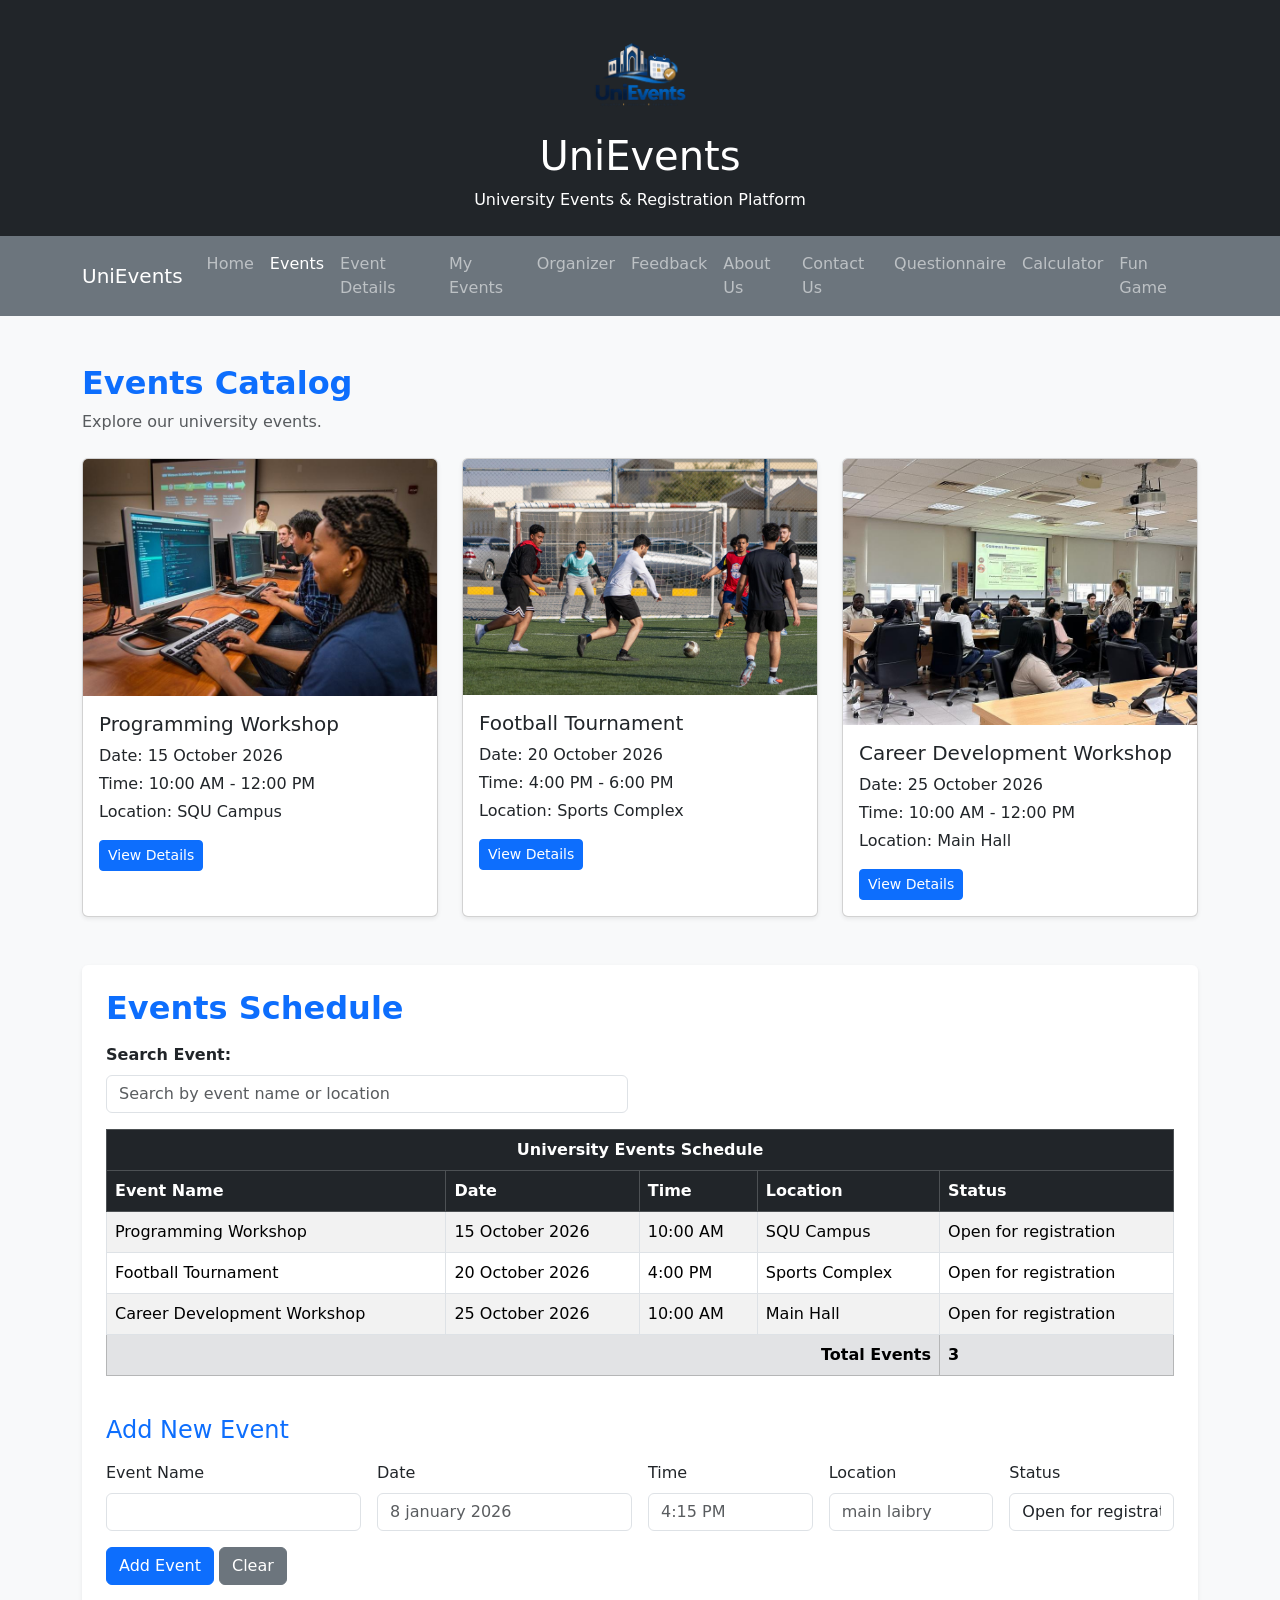
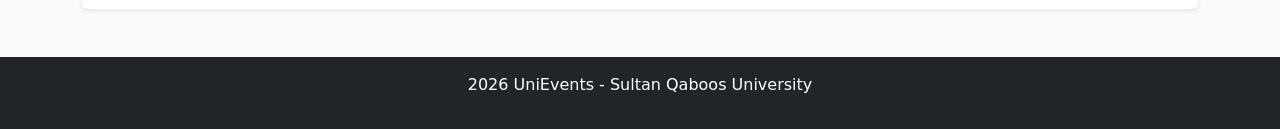
<file: events.html>
<!DOCTYPE html>
<html lang="en">
<head>
    <meta charset="UTF-8">
    <title>UniEvents - Events Catalog</title>
    <meta name="viewport" content="width=device-width, initial-scale=1.0">
    <link rel="stylesheet" href="https://cdn.jsdelivr.net/npm/bootstrap@5.3.3/dist/css/bootstrap.min.css">
</head>
<body class="bg-light">

<header class="bg-dark text-white text-center py-4">
    <img src="logo.png" alt="UniEvents Logo" width="100" class="img-fluid">
    <h1 class="mt-2">UniEvents</h1>
    <p class="mb-0">University Events & Registration Platform</p>
</header>

   <nav class="navbar navbar-expand-lg navbar-dark bg-secondary">
        <div class="container">

            <a class="navbar-brand" href="index.html">UniEvents</a>

            <button class="navbar-toggler" type="button" data-bs-toggle="collapse" data-bs-target="#mainNav"
                aria-controls="mainNav" aria-expanded="false" aria-label="Toggle navigation">
                <span class="navbar-toggler-icon"></span>
            </button>

            <div class="collapse navbar-collapse" id="mainNav">
                <ul class="navbar-nav">
                    <li class="nav-item"><a class="nav-link" href="index.html">Home</a></li>
                    <li class="nav-item"><a class="nav-link active" href="events.html">Events</a></li>
                    <li class="nav-item"><a class="nav-link" href="details.html">Event Details</a></li>
                    <li class="nav-item"><a class="nav-link" href="my-events.html">My Events</a></li>
                    <li class="nav-item"><a class="nav-link" href="organizer.html">Organizer</a></li>
                    <li class="nav-item"><a class="nav-link" href="feedback.html">Feedback</a></li>
                    <li class="nav-item"><a class="nav-link" href="about.html">About Us</a></li>
                    <li class="nav-item"><a class="nav-link" href="contact.html">Contact Us</a></li>
                    <li class="nav-item"><a class="nav-link" href="questionnaire.html">Questionnaire</a></li>
                    <li class="nav-item"><a class="nav-link" href="calculate.html">Calculator</a></li>
                    <li class="nav-item"><a class="nav-link" href="funpage.html">Fun Game</a></li>
                </ul>
            </div>

        </div>
    </nav>
<main class="container my-5">

<h2 class="text-primary fw-bold mb-2">Events Catalog</h2>
<p class="text-muted mb-4">Explore our university events.</p>

<div class="row g-4 mb-5">
    <div class="col-12 col-md-4">
        <div class="card h-100 shadow-sm">
            <img src="programming.jpg" class="card-img-top" alt="Programming Workshop">
            <div class="card-body">
                <h5 class="card-title">Programming Workshop</h5>
                <p class="card-text mb-1">Date: 15 October 2026</p>
                <p class="card-text mb-1">Time: 10:00 AM - 12:00 PM</p>
                <p class="card-text">Location: SQU Campus</p>
                <a href="details.html" class="btn btn-primary btn-sm">View Details</a>
            </div>
        </div>
    </div>


<div class="col-12 col-md-4">
    <div class="card h-100 shadow-sm">
        <img src="football.jpg" class="card-img-top" alt="Football Tournament">
        <div class="card-body">
            <h5 class="card-title">Football Tournament</h5>
            <p class="card-text mb-1">Date: 20 October 2026</p>
            <p class="card-text mb-1">Time: 4:00 PM - 6:00 PM</p>
            <p class="card-text">Location: Sports Complex</p>
            <a href="details.html" class="btn btn-primary btn-sm">View Details</a>
        </div>
    </div>
</div>

<div class="col-12 col-md-4">
    <div class="card h-100 shadow-sm">
        <img src="career.jpg" class="card-img-top" alt="Career Development Workshop">
        <div class="card-body">
            <h5 class="card-title">Career Development Workshop</h5>
            <p class="card-text mb-1">Date: 25 October 2026</p>
            <p class="card-text mb-1">Time: 10:00 AM - 12:00 PM</p>
            <p class="card-text">Location: Main Hall</p>
            <a href="details.html" class="btn btn-primary btn-sm">View Details</a>
        </div>
    </div>
</div>
</div>

<!--dynamic events-->
<section class="bg-white rounded shadow-sm p-4">
<h2 class="text-primary fw-bold mb-3">Events Schedule</h2>
<!--Search Box-->
<div class="row mb-3">
    <div class="col-md-6">
    <label for="searchBox" class="form-label fw-bold">Search Event: </label>
    <input type="text" id="searchBox" class="form-control" placeholder="Search by event name or location" onkeyup="searchEvents()">
</div></div>
<!--dynamic table-->
<div class="table-responsive mb-4">
<table class="table table-striped table-bordered">
    <thead class="table-dark">
    <tr>
        <th colspan="5" class="text-center">University Events Schedule</th>
    </tr>
    <tr>
        <th>Event Name</th>
        <th>Date</th>
        <th>Time</th>
        <th>Location</th>
        <th>Status</th>
    </tr>
    </thead>
    <tbody id="eventsBody"></tbody>
    <tfoot class="table-secondary">
        <tr><th colspan="4" class="text-end">Total Events</th><th id="totalEvents">0</th></tr>
    </tfoot>
</table>
</div>

<h4 class="text-primary mb-3">Add New Event</h4>
        <form id="eventForm" onsubmit="addEvent(event)" class="row g-3">
            <div class="col-md-3">
            <label class="form-label">Event Name</label>
            <input type="text" id="eventName" class="form-control" required></div>
            <div class="col-md-3">
            <label class="form-label">Date</label>
            <input type="text" id="eventDate" class="form-control" placeholder="8 january 2026" required></div>
            <div class="col-md-2">
            <label class="form-label">Time</label>
            <input type="text" id="eventTime" class="form-control" placeholder="4:15 PM" required></div>
            <div class="col-md-2">
            <label class="form-label">Location</label>
            <input type="text" id="eventLocation" class="form-control" placeholder="main laibry" required ></div>
            <div class="col-md-2">
            <label class="form-label">Status</label>
            <input type="text" id="eventStatus" class="form-control" value="Open for registration" required></div>
            <div class="col-12">
            <button type="submit" class="btn btn-primary">Add Event</button>
            <button type="reset" class="btn btn-secondary">Clear</button></div>
        </form>
    </section>

</main>


<footer class="bg-dark text-white text-center py-3 mt-5">
    <p>2026 UniEvents - Sultan Qaboos University</p>
</footer>

<script src="https://cdn.jsdelivr.net/npm/bootstrap@5.3.3/dist/js/bootstrap.bundle.min.js"></script>
<script>

        function EventObject(name, date, time, location, status) {
            this.name = name;
            this.date = date;
            this.time = time;
            this.location = location;
            this.status = status;
        }
        let eventsArray = [
        new EventObject("Programming Workshop", "15 October 2026", "10:00 AM", "SQU Campus", "Open for registration"),
        new EventObject("Football Tournament", "20 October 2026", "4:00 PM", "Sports Complex", "Open for registration"),
        new EventObject("Career Development Workshop", "25 October 2026", "10:00 AM", "Main Hall", "Open for registration")];

        function addEvent(event) {
            event.preventDefault();
            const name =document.getElementById('eventName').value;
            const date =document.getElementById('eventDate').value;
            const time =document.getElementById('eventTime').value;
            const location =document.getElementById('eventLocation').value;
            const status =document.getElementById('eventStatus').value;
            const newEvent=new EventObject(name, date, time, location, status);
            eventsArray.push(newEvent);
            displayEventsTable(eventsArray);
            document.getElementById("eventForm").reset();
        }
        function searchEvents(){
            let keyword=document.getElementById("searchBox").value.toLowerCase();
            let filteredEvents=[];
            for (let i=0;i<eventsArray.length;i++){
                if (eventsArray[i].name.toLowerCase().includes(keyword)||eventsArray[i].location.toLowerCase().includes(keyword)){
                    filteredEvents.push(eventsArray[i]);
             }
        }
        displayEventsTable(filteredEvents);
        }

        function displayEventsTable(list){
            let tbody = document.getElementById("eventsBody");
            tbody.innerHTML = "";
            for(let i=0;i<list.length;i++){
                let row = "<tr>"+
                    "<td>"+list[i].name+"</td>"+
                    "<td>"+list[i].date+"</td>"+
                    "<td>"+list[i].time+"</td>"+
                    "<td>"+list[i].location+"</td>"+
                    "<td>"+list[i].status+"</td>"+
                    "</tr>";
                tbody.innerHTML += row;
            }
            document.getElementById("totalEvents").textContent = list.length;
        }
        displayEventsTable(eventsArray);
</script>
</body>
</html>
</file>
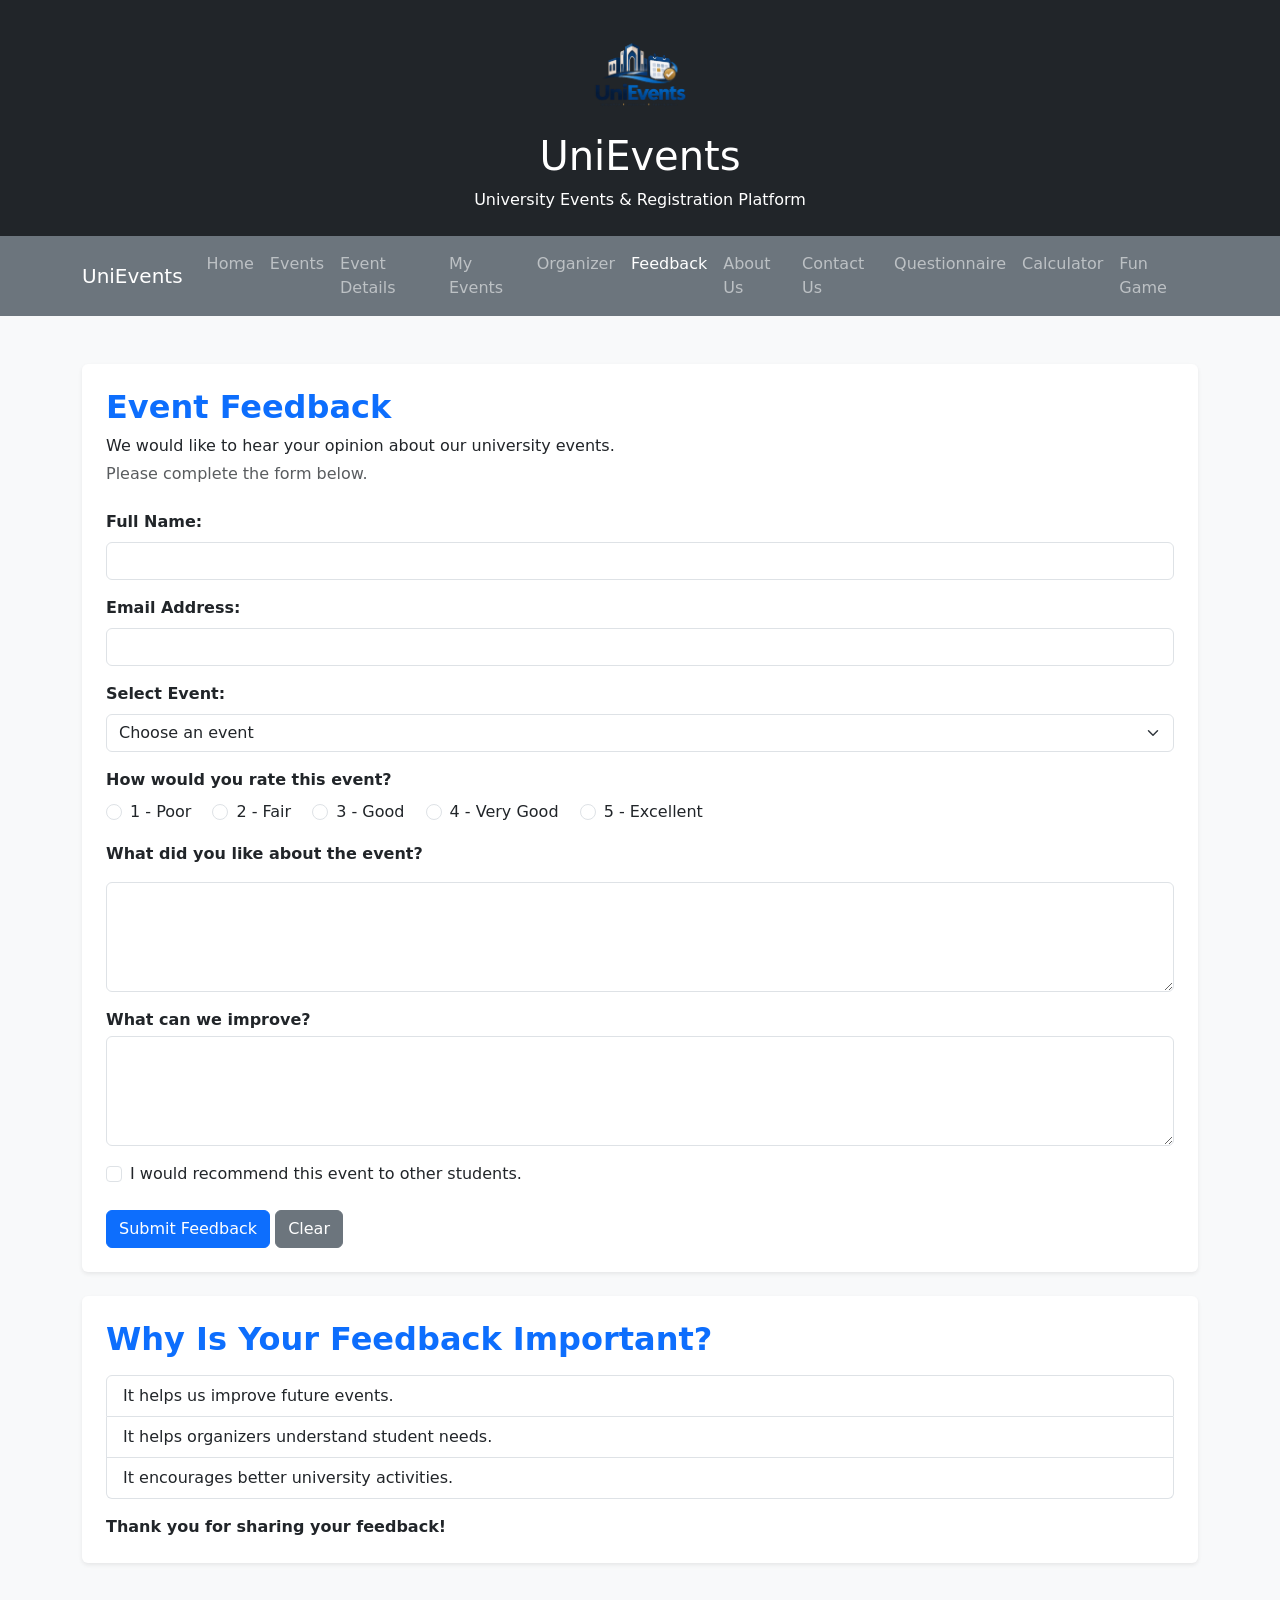
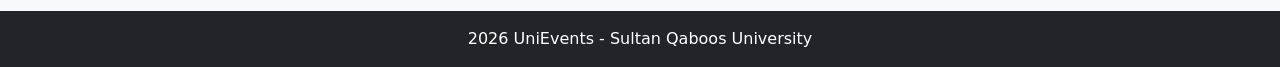
<file: feedback.html>
<!DOCTYPE html>
<html lang="en">
<head>
    <meta charset="UTF-8">
    <title>UniEvents - Feedback</title>
    <meta name="viewport" content="width=device-width, initial-scale=1.0">
    <link rel="stylesheet" href="https://cdn.jsdelivr.net/npm/bootstrap@5.3.3/dist/css/bootstrap.min.css">
</head>
<body class="bg-light">

<header class="bg-dark text-white text-center py-4">
    <img src="logo.png" alt="UniEvents Logo" width="100" class="img-fluid">
    <h1 class="mt-2">UniEvents</h1>
    <p class="mb-0">University Events & Registration Platform</p>
</header>

   <nav class="navbar navbar-expand-lg navbar-dark bg-secondary">
        <div class="container">

            <a class="navbar-brand" href="index.html">UniEvents</a>

            <button class="navbar-toggler" type="button" data-bs-toggle="collapse" data-bs-target="#mainNav"
                aria-controls="mainNav" aria-expanded="false" aria-label="Toggle navigation">
                <span class="navbar-toggler-icon"></span>
            </button>

            <div class="collapse navbar-collapse" id="mainNav">
                <ul class="navbar-nav">
                    <li class="nav-item"><a class="nav-link" href="index.html">Home</a></li>
                    <li class="nav-item"><a class="nav-link" href="events.html">Events</a></li>
                    <li class="nav-item"><a class="nav-link" href="details.html">Event Details</a></li>
                    <li class="nav-item"><a class="nav-link" href="my-events.html">My Events</a></li>
                    <li class="nav-item"><a class="nav-link" href="organizer.html">Organizer</a></li>
                    <li class="nav-item"><a class="nav-link active" href="feedback.html">Feedback</a></li>
                    <li class="nav-item"><a class="nav-link" href="about.html">About Us</a></li>
                    <li class="nav-item"><a class="nav-link" href="contact.html">Contact Us</a></li>
                    <li class="nav-item"><a class="nav-link" href="questionnaire.html">Questionnaire</a></li>
                    <li class="nav-item"><a class="nav-link" href="calculate.html">Calculator</a></li>
                    <li class="nav-item"><a class="nav-link" href="funpage.html">Fun Game</a></li>
                </ul>
            </div>

        </div>
    </nav>

<main class="container my-5">
<div class="bg-white rounded shadow-sm p-4 mb-4">

<h2 class="text-primary fw-bold">Event Feedback</h2>
<p class="mb-1">We would like to hear your opinion about our university events.</p>
<p class="text-muted mb-4">Please complete the form below.</p>

<form action="https://httpbin.org/get" method="get">
    <div class="mb-3">
    <p class="form-label fw-bold">Full Name:</p>
    <input type="text" name="fullname" id="fullname" class="form-control" required></div>

    <div class="mb-3">
    <p class="form-label fw-bold">Email Address:</p>
    <input type="email" name="email" class="form-control" id="email" required></div>

    <div class="mb-3">
    <p class="form-label fw-bold">Select Event:</p>
    <select id="eventSelect" name="event" class="form-select" required>
        <option value="">Choose an event</option>
        <option value="Programming Workshop">Programming Workshop</option>
        <option value="Football Tournament">Football Tournament</option>
        <option value="Career Development Workshop">Career Development Workshop</option>
    </select></div>

    <div class="mb-3">
    <label class="form-label fw-bold d-block">How would you rate this event?</label>
    <div class="form-check form-check-inline">
    <input class="form-check-input" type="radio" name="rating" id="rating1" value="1" required>
        <label class="form-check-label" for="rating1">1 - Poor</label></div>
    <div class="form-check form-check-inline">
        <input class="form-check-input" type="radio" name="rating" id="rating2" value="2">
        <label class="form-check-label" for="rating2">2 - Fair</label></div>
    <div class="form-check form-check-inline">
        <input class="form-check-input" type="radio" name="rating" id="rating3" value="3">
        <label class="form-check-label" for="rating3">3 - Good</label></div>
    <div class="form-check form-check-inline">
        <input class="form-check-input" type="radio" name="rating" id="rating4" value="4">
        <label class="form-check-label" for="rating4">4 - Very Good</label></div>
    <div class="form-check form-check-inline">
        <input class="form-check-input" type="radio" name="rating" id="rating5" value="5">
        <label class="form-check-label" for="rating5">5 - Excellent</label>
    </div></div>

    <div class="mb-3">
        <p class=" fw-bold">What did you like about the event?</p>
        <textarea id="liked" name="liked" class="form-control" rows="4"></textarea>
    </div>

    <div class="mb-3">
    <p class="fw-bold mb-1">What can we improve?</p>
    <textarea name="improvements" rows="4" cols="35" class="form-control"></textarea></div>
    <div class="form-check mb-4">
    <p>
        <input type="checkbox" name="recommend" value="yes" class="form-check-input">
        I would recommend this event to other students.
    </p></div>

    <div>
        <button type="submit" class="btn btn-primary">Submit Feedback</button>
        <button type="reset" class="btn btn-secondary">Clear</button>
    </div>

</form></div>

<div class="bg-white rounded shadow-sm p-4">
<h2 class="text-primary fw-bold">Why Is Your Feedback Important?</h2>

<ul class="list-group mt-3 mb-3">
    <li class="list-group-item">It helps us improve future events.</li>
    <li class="list-group-item">It helps organizers understand student needs.</li>
    <li class="list-group-item">It encourages better university activities.</li>
</ul>

<p class="mb-0 fw-bold">Thank you for sharing your feedback!</p></div>

</main>

<footer class="bg-dark text-white text-center py-3 mt-5">
    <p class="mb-0">2026 UniEvents - Sultan Qaboos University</p>
</footer>
<script src="https://cdn.jsdelivr.net/npm/bootstrap@5.3.3/dist/js/bootstrap.bundle.min.js"></script>
</body>
</html>
</file>
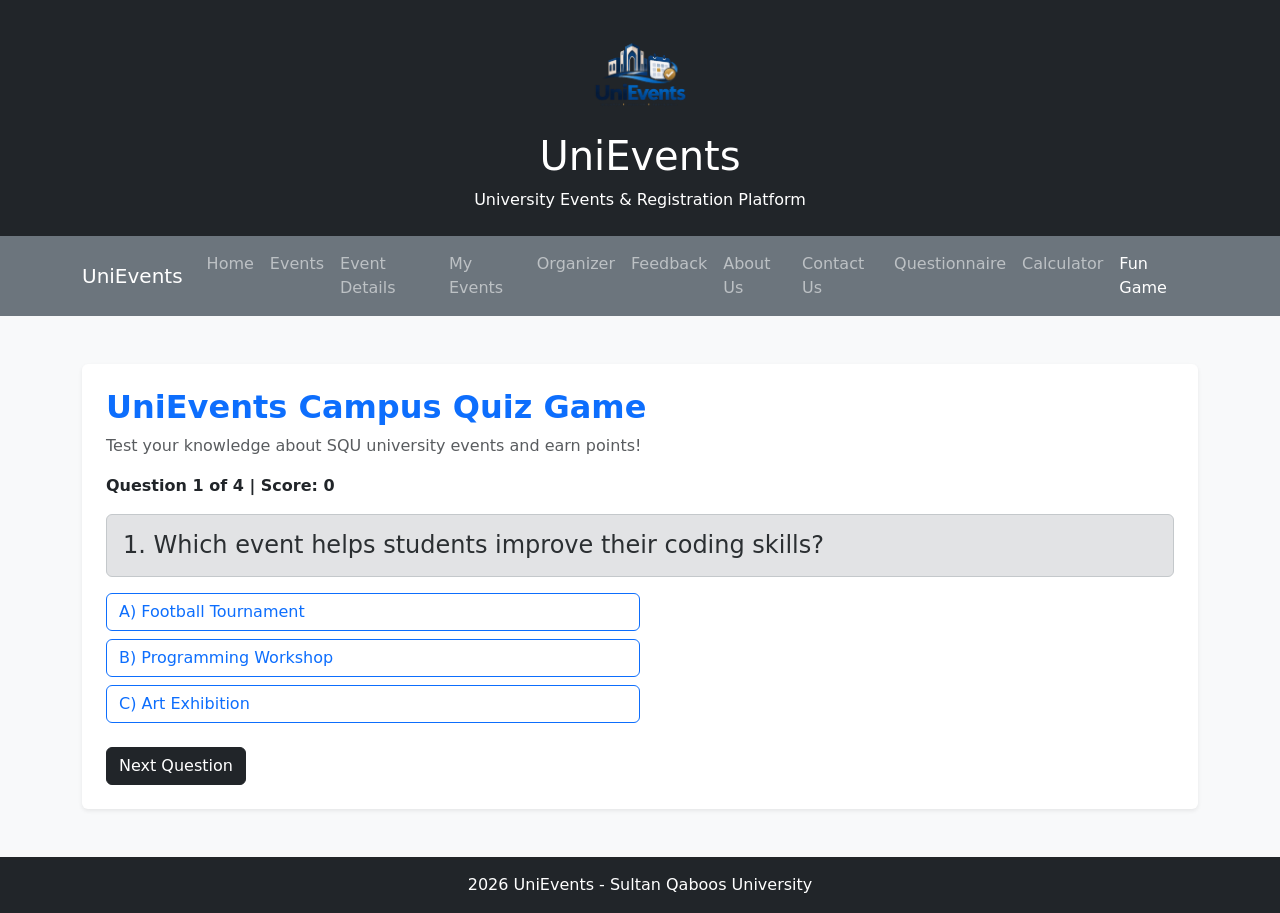
<file: funpage.html>
<!DOCTYPE html>
<html lang="en">
<head>
    <meta charset="UTF-8">
    <title>UniEvents - Fun Game</title>
    <meta name="viewport" content="width=device-width, initial-scale=1.0">
    <link rel="stylesheet" href="https://cdn.jsdelivr.net/npm/bootstrap@5.3.3/dist/css/bootstrap.min.css">
</head>
<body class="bg-light">

<header class="bg-dark text-white text-center py-4">
    <img src="logo.png" alt="UniEvents Logo" width="100" class="img-fluid">
    <h1 class="mt-2">UniEvents</h1>
    <p class="mb-0">University Events & Registration Platform</p>
</header>

   <nav class="navbar navbar-expand-lg navbar-dark bg-secondary">
        <div class="container">

            <a class="navbar-brand" href="index.html">UniEvents</a>

            <button class="navbar-toggler" type="button" data-bs-toggle="collapse" data-bs-target="#mainNav"
                aria-controls="mainNav" aria-expanded="false" aria-label="Toggle navigation">
                <span class="navbar-toggler-icon"></span>
            </button>

            <div class="collapse navbar-collapse" id="mainNav">
                <ul class="navbar-nav">
                    <li class="nav-item"><a class="nav-link" href="index.html">Home</a></li>
                    <li class="nav-item"><a class="nav-link" href="events.html">Events</a></li>
                    <li class="nav-item"><a class="nav-link" href="details.html">Event Details</a></li>
                    <li class="nav-item"><a class="nav-link" href="my-events.html">My Events</a></li>
                    <li class="nav-item"><a class="nav-link" href="organizer.html">Organizer</a></li>
                    <li class="nav-item"><a class="nav-link" href="feedback.html">Feedback</a></li>
                    <li class="nav-item"><a class="nav-link" href="about.html">About Us</a></li>
                    <li class="nav-item"><a class="nav-link" href="contact.html">Contact Us</a></li>
                    <li class="nav-item"><a class="nav-link" href="questionnaire.html">Questionnaire</a></li>
                    <li class="nav-item"><a class="nav-link" href="calculate.html">Calculator</a></li>
                    <li class="nav-item"><a class="nav-link active" href="funpage.html">Fun Game</a></li>
                </ul>
            </div>

        </div>
    </nav>

<main class="container my-5">
    <!--this game Box -->
    <div id="quizBox" class="bg-white rounded shadow-sm p-4 mb-4">
        <h2 class="text-primary fw-bold">UniEvents Campus Quiz Game</h2>
        <p class="text-muted">Test your knowledge about SQU university events and earn points!</p>

        <p class="fw-bold">
            <span id="questionNumber">Question 1 of 4</span> |
            Score: <span id="scoreText">0</span>
        </p>

        <!--the question text-->
        <div class="alert alert-secondary">
            <h4 id="questionText" class="mb-0"></h4>
        </div>

        <!--the answer buttons -->
        <div class="d-grid gap-2 col-md-6 my-3">
            <button type="button" id="btn0" class="btn btn-outline-primary text-start" onclick="checkAnswer(0)"></button>
            <button type="button" id="btn1" class="btn btn-outline-primary text-start" onclick="checkAnswer(1)"></button>
            <button type="button" id="btn2" class="btn btn-outline-primary text-start" onclick="checkAnswer(2)"></button>
        </div>
        <p id="feedbackMsg" class="fw-bold fs-5 mt-3"></p>

        <!--next button-->
        <button type="button" class="btn btn-dark mt-2" onclick="nextQuestion()">Next Question</button>
    </div>

    <!--the final score box-->
    <div id="finalBox" class="bg-white rounded shadow-sm p-4 text-center" style="display:none;">
        <h2 class="text-success fw-bold">Quiz Completed!</h2>
        <p id="finalScoreMsg" class="fs-4 my-3"></p>
        <button type="button" class="btn btn-primary" onclick="restartGame()">Play Again</button>
    </div>

</main>

<footer class="bg-dark text-white text-center py-3 mt-5">
    <p class="mb-0">2026 UniEvents - Sultan Qaboos University</p>
</footer>

<script src="https://cdn.jsdelivr.net/npm/bootstrap@5.3.3/dist/js/bootstrap.bundle.min.js"></script>
<script>
    //this array of quiz questions related to university events
    var questions =[
        "1. Which event helps students improve their coding skills?",
        "2. Where is the Football Tournament held?",
        "3. Who manages event capacity and creates new events on UniEvents?",
        "4. Which event helps students prepare for future jobs and interviews?"];
    //this array containing 3 choices for each question
    var choices =[
        ["Football Tournament", "Programming Workshop", "Art Exhibition"],
        ["SQU Sports Complex", "Main Library", "Science Lab"],
        ["External Visitor", "Event Organizer", "Guest Speaker"],
        ["Music Night", "Sports Day", "Career Development Workshop"]];

    //this array storing the index
    var correctAnswers =[1, 0, 1, 2];

    //variables to track current question, score, and whether the user answered
    var currentIndex =0;
    var score= 0;
    var answered =false;

    //this function display the current question and choices
    function showQuestion(){
        answered =false;
        document.getElementById("feedbackMsg").innerHTML ="";
        document.getElementById("questionNumber").innerHTML ="Question "+(currentIndex + 1)+" of "+questions.length;
        document.getElementById("questionText").innerHTML =questions[currentIndex];
        //set the text for the 3 choice buttons
        document.getElementById("btn0").innerHTML ="A) " +choices[currentIndex][0];
        document.getElementById("btn1").innerHTML ="B) " +choices[currentIndex][1];
        document.getElementById("btn2").innerHTML ="C) " +choices[currentIndex][2];
    }
    //that function check if the clicked button matches the correct answer
    function checkAnswer(selectedOption) {
        //this help to prevent answering the same question twice
        if(answered ==true){
            alert("You already answered this question!!! Click Next Question.");
            return;}
        answered =true;
        var msg =document.getElementById("feedbackMsg");
        if(selectedOption == correctAnswers[currentIndex]){
            score++;
            document.getElementById("scoreText").innerHTML =score;
            msg.style.color ="green";
            msg.innerHTML ="Correct! Great job.";} 
        else{
            msg.style.color ="red";
            msg.innerHTML ="Wrong! The correct answer is: " + choices[currentIndex][correctAnswers[currentIndex]];}
    }

    //that function move to the next question or show the final result
    function nextQuestion(){
        if(answered==false){
            alert("Please choose an answer first!");
            return;}
        currentIndex++;
        if(currentIndex < questions.length){
            showQuestion();}
        else{
            //hide quiz box and show final score box 
            document.getElementById("quizBox").style.display ="none";
            document.getElementById("finalBox").style.display ="block";
            document.getElementById("finalScoreMsg").innerHTML ="Your Final Score is: " + score + " out of " + questions.length;
        }}
    //that function to reset variables and restart the quiz from Question 1
    function restartGame(){
        currentIndex =0;
        score= 0;
        document.getElementById("scoreText").innerHTML =score;
        document.getElementById("finalBox").style.display ="none";
        document.getElementById("quizBox").style.display ="block";
        showQuestion();}
    //load the first question when the page opens
    showQuestion();
</script>
</body>
</html>
</file>
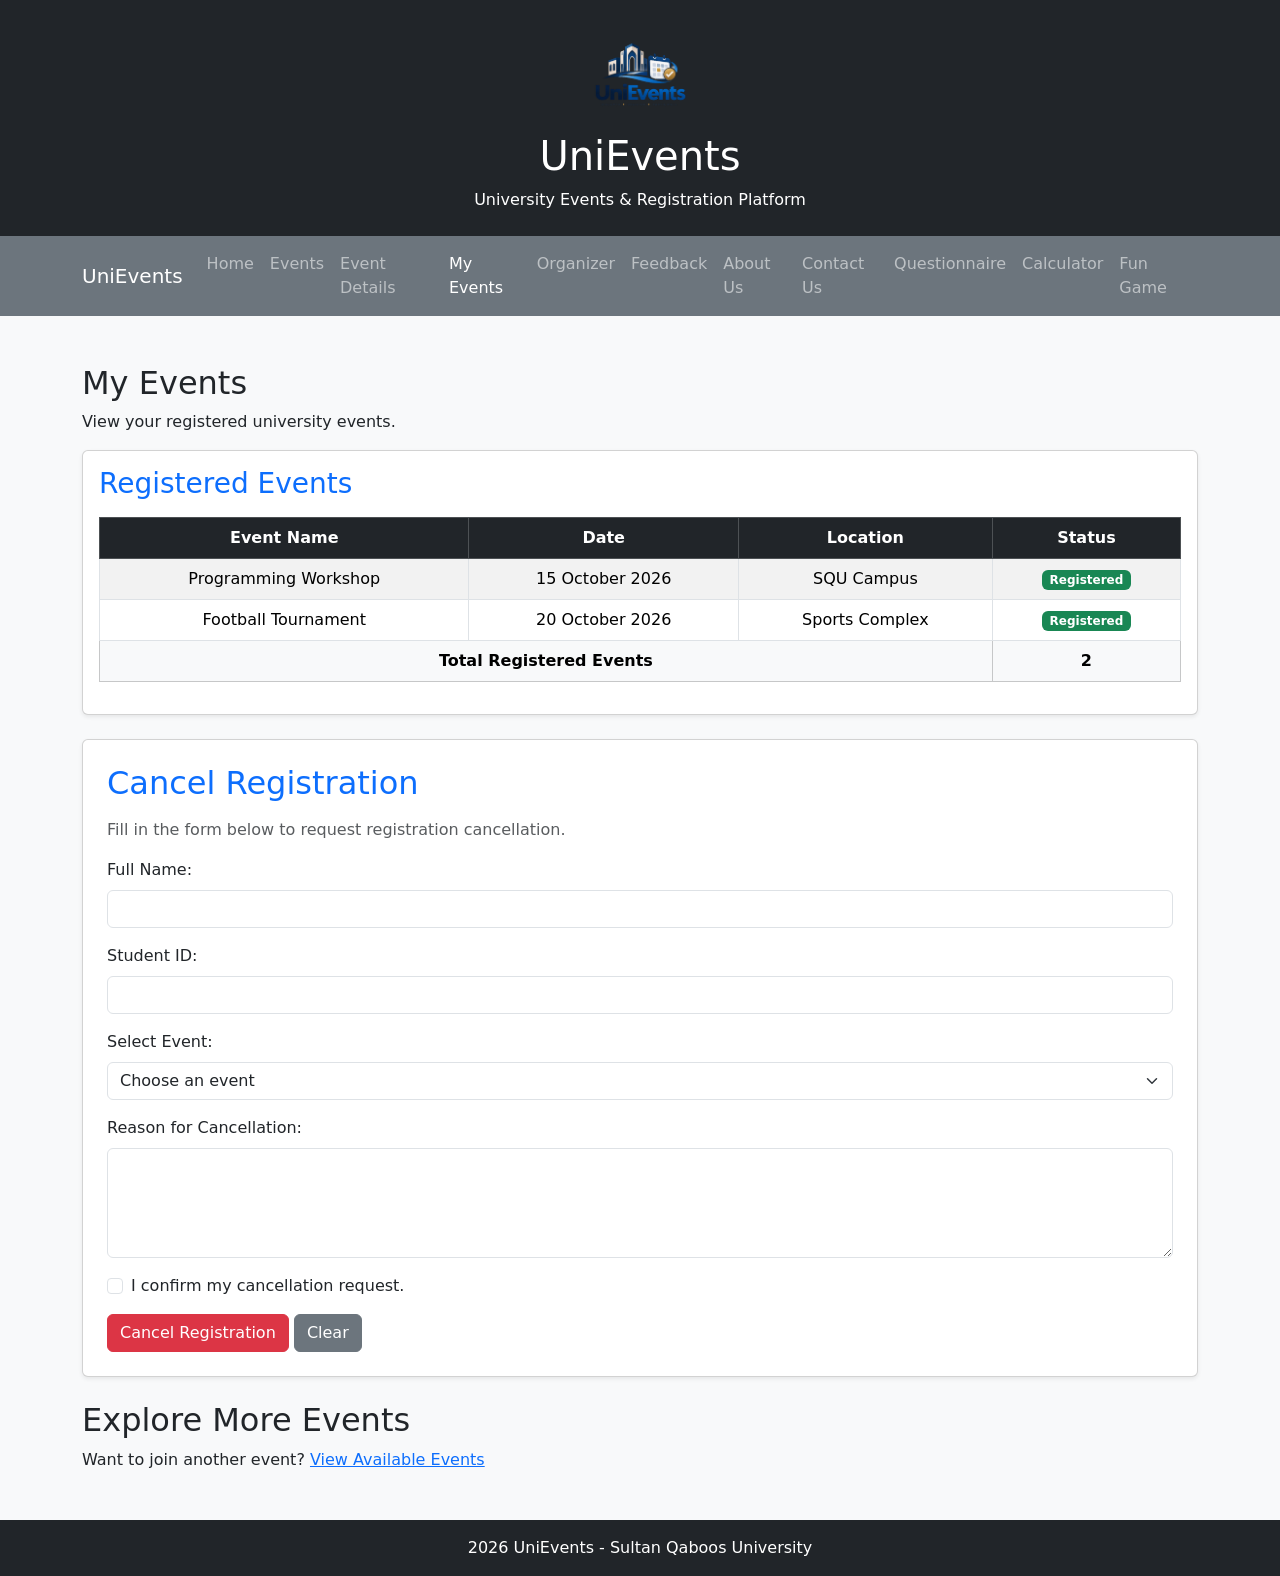
<file: my-events.html>
<!DOCTYPE html>
<html lang="en">

<head>
    <meta charset="UTF-8">
    <title>UniEvents - My Events</title>
    <meta name="viewport" content="width=device-width, initial-scale=1.0">
    <link rel="stylesheet" href="https://cdn.jsdelivr.net/npm/bootstrap@5.3.3/dist/css/bootstrap.min.css">
</head>

<body class="bg-light">

    <header class="bg-dark text-white text-center py-4">
        <img src="logo.png" alt="UniEvents Logo" width="100" class="img-fluid">
        <h1 class="mt-2">UniEvents</h1>
        <p class="mb-0">University Events & Registration Platform</p>
    </header>

   <nav class="navbar navbar-expand-lg navbar-dark bg-secondary">
        <div class="container">

            <a class="navbar-brand" href="index.html">UniEvents</a>

            <button class="navbar-toggler" type="button" data-bs-toggle="collapse" data-bs-target="#mainNav"
                aria-controls="mainNav" aria-expanded="false" aria-label="Toggle navigation">
                <span class="navbar-toggler-icon"></span>
            </button>

            <div class="collapse navbar-collapse" id="mainNav">
                <ul class="navbar-nav">
                    <li class="nav-item"><a class="nav-link" href="index.html">Home</a></li>
                    <li class="nav-item"><a class="nav-link" href="events.html">Events</a></li>
                    <li class="nav-item"><a class="nav-link" href="details.html">Event Details</a></li>
                    <li class="nav-item"><a class="nav-link active" href="my-events.html">My Events</a></li>
                    <li class="nav-item"><a class="nav-link" href="organizer.html">Organizer</a></li>
                    <li class="nav-item"><a class="nav-link" href="feedback.html">Feedback</a></li>
                    <li class="nav-item"><a class="nav-link" href="about.html">About Us</a></li>
                    <li class="nav-item"><a class="nav-link" href="contact.html">Contact Us</a></li>
                    <li class="nav-item"><a class="nav-link" href="questionnaire.html">Questionnaire</a></li>
                    <li class="nav-item"><a class="nav-link" href="calculate.html">Calculator</a></li>
                    <li class="nav-item"><a class="nav-link" href="funpage.html">Fun Game</a></li>
                </ul>
            </div>

        </div>
    </nav>

    <main class="container my-5">

        <h2>My Events</h2>
        <p>View your registered university events.</p>
        <div class="card shadow-sm mb-4">
            <div class="card-body">

                <h3 class="text-primary mb-3">Registered Events</h3>

                <div class="table-responsive">
                    <table class="table table-striped table-bordered table-hover text-center">

                        <thead class="table-dark">
                            <tr>
                                <th>Event Name</th>
                                <th>Date</th>
                                <th>Location</th>
                                <th>Status</th>
                            </tr>
                        </thead>

                        <tbody>
                            <tr>
                                <td>Programming Workshop</td>
                                <td>15 October 2026</td>
                                <td>SQU Campus</td>
                                <td><span class="badge bg-success">Registered</span></td>
                            </tr>

                            <tr>
                                <td>Football Tournament</td>
                                <td>20 October 2026</td>
                                <td>Sports Complex</td>
                                <td><span class="badge bg-success">Registered</span></td>
                            </tr>
                        </tbody>

                        <tfoot class="table-light">
                            <tr>
                                <th colspan="3">Total Registered Events</th>
                                <th>2</th>
                            </tr>
                        </tfoot>

                    </table>
                </div>

            </div>
        </div>

        <div class="card shadow-sm mb-4">
            <div class="card-body p-4">

                <h2 class="text-primary mb-3">Cancel Registration</h2>
                <p class="text-muted">Fill in the form below to request registration cancellation.</p>

                <form action="https://httpbin.org/get" method="get" class="needs-validation" novalidate id="cancelForm">

                    <div class="mb-3">
                        <label class="form-label">Full Name:</label>
                        <input type="text" class="form-control" name="fullname" required>
                        <div class="valid-feedback">Valid</div>
                        <div class="invalid-feedback">Please enter your full name.</div>
                    </div>

                    <div class="mb-3">
                        <label class="form-label">Student ID:</label>
                        <input type="text" class="form-control" name="studentid" required>
                        <div class="valid-feedback">Valid</div>
                        <div class="invalid-feedback">Please enter your student ID.</div>
                    </div>

                    <div class="mb-3">
                        <label class="form-label">Select Event:</label>
                        <select class="form-select" name="event" required>
                            <option value="">Choose an event</option>
                            <option value="Programming Workshop">Programming Workshop</option>
                            <option value="Football Tournament">Football Tournament</option>
                            <option value="Career Development Workshop">Career Development Workshop</option>
                        </select>
                        <div class="valid-feedback">Valid</div>
                        <div class="invalid-feedback">Please select an event.</div>
                    </div>

                    <div class="mb-3">
                        <label class="form-label">Reason for Cancellation:</label>
                        <textarea class="form-control" name="reason" rows="4"></textarea>
                    </div>

                    <div class="form-check mb-3">
                        <input type="checkbox" class="form-check-input" name="confirm" value="yes" required>
                        <label class="form-check-label">I confirm my cancellation request.</label>
                        <div class="invalid-feedback">Please confirm your cancellation request.</div>
                    </div>

                    <button type="submit" class="btn btn-danger">Cancel Registration</button>
                    <button type="reset" class="btn btn-secondary">Clear</button>

                </form>

            </div>
        </div>

        <h2>Explore More Events</h2>
        <p>
            Want to join another event?
            <a href="events.html">View Available Events</a>
        </p>

    </main>

    <footer class="bg-dark text-white text-center py-3 mt-5">
        <p class="mb-0">2026 UniEvents - Sultan Qaboos University</p>
    </footer>

    <script>
        const form = document.getElementById("cancelForm");

        form.addEventListener("submit", function (event) {

            if (!form.checkValidity()) {
                event.preventDefault();
            }

            form.classList.add("was-validated");

        });
    </script>

    <script src="https://cdn.jsdelivr.net/npm/bootstrap@5.3.3/dist/js/bootstrap.bundle.min.js"></script>
</body>

</html>
</file>
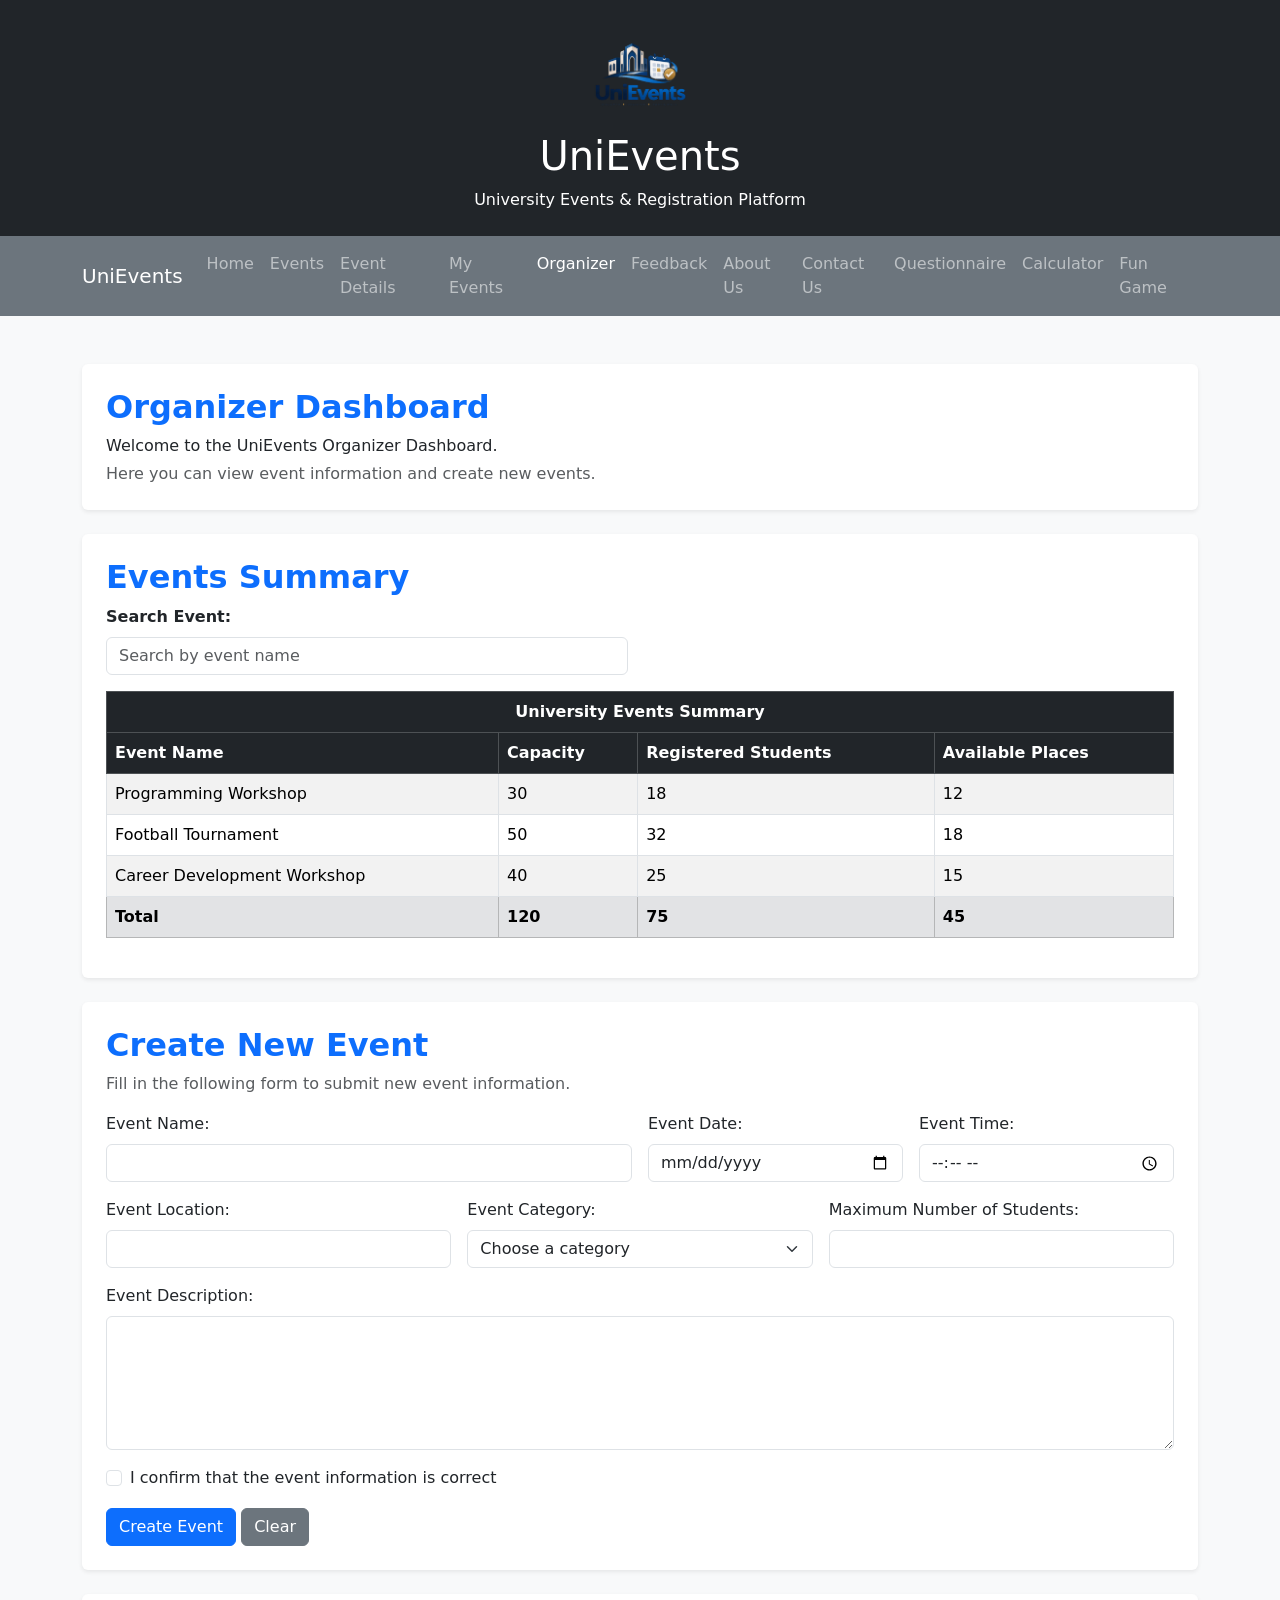
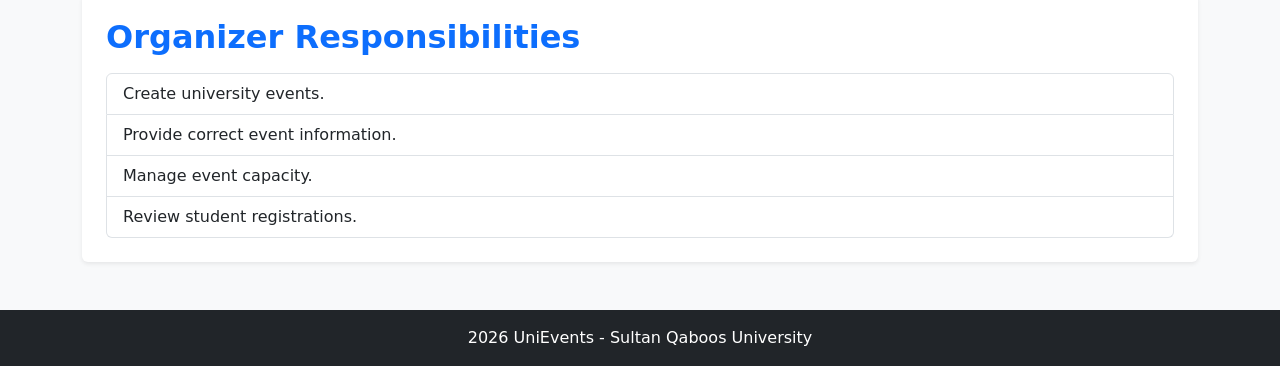
<file: organizer.html>
<!DOCTYPE html>
<html lang="en">
<head>
    <meta charset="UTF-8">
    <title>UniEvents - Organizer Dashboard</title>
    <meta name="viewport" content="width=device-width, initial-scale=1.0">
    <link rel="stylesheet" href="https://cdn.jsdelivr.net/npm/bootstrap@5.3.3/dist/css/bootstrap.min.css">
</head>
<body class="bg-light">

<header class="bg-dark text-white text-center py-4">
    <img src="logo.png" alt="UniEvents Logo" width="100" class="img-fluid">
    <h1 class="mt-2">UniEvents</h1>
    <p class="mb-0">University Events & Registration Platform</p>
</header>

   <nav class="navbar navbar-expand-lg navbar-dark bg-secondary">
        <div class="container">

            <a class="navbar-brand" href="index.html">UniEvents</a>

            <button class="navbar-toggler" type="button" data-bs-toggle="collapse" data-bs-target="#mainNav"
                aria-controls="mainNav" aria-expanded="false" aria-label="Toggle navigation">
                <span class="navbar-toggler-icon"></span>
            </button>

            <div class="collapse navbar-collapse" id="mainNav">
                <ul class="navbar-nav">
                    <li class="nav-item"><a class="nav-link" href="index.html">Home</a></li>
                    <li class="nav-item"><a class="nav-link" href="events.html">Events</a></li>
                    <li class="nav-item"><a class="nav-link" href="details.html">Event Details</a></li>
                    <li class="nav-item"><a class="nav-link" href="my-events.html">My Events</a></li>
                    <li class="nav-item"><a class="nav-link active" href="organizer.html">Organizer</a></li>
                    <li class="nav-item"><a class="nav-link" href="feedback.html">Feedback</a></li>
                    <li class="nav-item"><a class="nav-link" href="about.html">About Us</a></li>
                    <li class="nav-item"><a class="nav-link" href="contact.html">Contact Us</a></li>
                    <li class="nav-item"><a class="nav-link" href="questionnaire.html">Questionnaire</a></li>
                    <li class="nav-item"><a class="nav-link" href="calculate.html">Calculator</a></li>
                    <li class="nav-item"><a class="nav-link" href="funpage.html">Fun Game</a></li>
                </ul>
            </div>

        </div>
    </nav>

<main class="container my-5">
    <div class="bg-white rounded shadow-sm p-4 mb-4">

<h2 class="text-primary fw-bold">Organizer Dashboard</h2>
<p class="mb-1">Welcome to the UniEvents Organizer Dashboard.</p>
<p class="text-muted mb-0">Here you can view event information and create new events.</p>
    </div>

<div class="bg-white rounded shadow-sm p-4 mb-4">
<h2 class="text-primary fw-bold">Events Summary</h2>
<div class="row mb-3">
            <div class="col-md-6">
            <label for="searchSummary" class="form-label fw-bold">Search Event: </label>
            <input type="text" id="searchSummary" class="form-control" placeholder="Search by event name" onkeyup="searchSummaryEvents()">
            </div>
        </div>
<div class="table-responsive">
<table class="table table-striped table-bordered">
    <thead class="table-dark">
    <tr>
        <th colspan="4" class="text-center">University Events Summary</th>
    </tr>
    <tr>
        <th>Event Name</th>
        <th>Capacity</th>
        <th>Registered Students</th>
        <th>Available Places</th>
    </tr>
    </thead>
    <tbody id="summaryBody"></tbody>
    
</table>
</div></div>
<div class="bg-white rounded shadow-sm p-4 mb-4">
<h2 class="text-primary fw-bold">Create New Event</h2>
<p class="text-muted">Fill in the following form to submit new event information.</p>

<form action="https://httpbin.org/get" method="get" id="createEventForm" onsubmit="addOrganizerEvent(event)" class="row g-3">

    <div class="col-md-6">
                <label class="form-label">Event Name: </label>
                <input type="text" id="orgEventName" class="form-control" required></div>
            <div class="col-md-3">
                <label class="form-label">Event Date: </label>
                <input type="date" id="orgEventDate" class="form-control" required></div>
            <div class="col-md-3">
                <label class="form-label">Event Time: </label>
                <input type="time" id="orgEventTime" class="form-control" required></div>
            <div class="col-md-4">
                <label class="form-label">Event Location:</label>
                <input type="text" id="orgLocation" class="form-control" required>
    </div>
    <div class="col-md-4">
    <label class="form-label">Event Category:</label>
    <select name="category" id="orgCategory" class="form-select" required>
        <option value="">Choose a category</option>
        <option value="Academic">Academic</option>
        <option value="Sports">Sports</option>
        <option value="Career">Career</option>
        <option value="Other">Other</option>
    </select></div>
    <div class="col-md-4">
    <label class="form-label">Maximum Number of Students:</label>
    <input type="number" name="capacity" min="1" id="orgCapacity" class="form-control" required>
</div>

<div class="col-12">
    <label class="form-label">Event Description:</label>
    <textarea name="description" rows="5" cols="35" id="orgDescription" class="form-control" required></textarea>
    </div>

    <div class="col-12">
    <div class="form-check">
        <input type="checkbox" name="confirm" value="yes" class="form-check-input" id="orgConfirm" required>
        <label class="form-check-label" for="orgConfirm">I confirm that the event information is correct
    </label>
    </div></div>

    
    <div class="col-12">
        <button type="submit" value="Create Event" class="btn btn-primary">Create Event</button>
        <button type="reset" value="Clear" class="btn btn-secondary">Clear</button>
    </div>
</form></div>

<div class="bg-white rounded shadow-sm p-4">
<h2 class="text-primary fw-bold">Organizer Responsibilities</h2>

<ul class="list-group mt-3">
    <li class="list-group-item">Create university events.</li>
    <li class="list-group-item">Provide correct event information.</li>
    <li class="list-group-item">Manage event capacity.</li>
    <li class="list-group-item">Review student registrations.</li>
</ul>
</div>

</main>

<footer class="bg-dark text-white text-center py-3 mt-5">
    <p class="mb-0">2026 UniEvents - Sultan Qaboos University</p>
</footer>
<script src="https://cdn.jsdelivr.net/npm/bootstrap@5.3.3/dist/js/bootstrap.bundle.min.js"></script>
<script>
    //this function help to create an event object with the required properties
    function OrganizerEvent(name,capacity,registered){
        this.name=name;
        this.capacity=capacity;
        this.registered=registered;
        this.available=capacity-registered;}

    let summaryArray=[
        new OrganizerEvent("Programming Workshop",30,18),
        new OrganizerEvent("Football Tournament",50,32),
        new OrganizerEvent("Career Development Workshop",40,25)];

    //this function display the summary table with the events information
    function displaySummaryTable(list){
        let tbody=document.getElementById("summaryBody");
        tbody.innerHTML="";
        let totalCapacity=0;
        let totalRegistered=0;
        let totalAvailable=0;
        for (let i=0;i<list.length;i++){
            totalCapacity +=list[i].capacity;
            totalRegistered +=list[i].registered;
            totalAvailable +=list[i].available;
            let row = "<tr>"+
                "<td>"+list[i].name+"</td>" +
                "<td>"+list[i].capacity+"</td>" +
                "<td>"+list[i].registered+"</td>" +
                "<td>"+list[i].available+"</td>" +
                "</tr>";
            tbody.innerHTML +=row;}

        //add the total of therow at the bottom of the table
        let totalRow="<tr class='table-secondary'>"+
            "<th>Total</th>"+
            "<th>"+totalCapacity+"</th>" +
            "<th>"+totalRegistered+"</th>" +
            "<th>"+totalAvailable+"</th>" +
            "</tr>";
        tbody.innerHTML+=totalRow;}
    // this function add new event from the form to summaryArray
    function addOrganizerEvent(event){
        event.preventDefault();
        const name=document.getElementById("orgEventName").value;
        const capacity=parseInt(document.getElementById("orgCapacity").value);
        // the new event begin with 0 registered students
        const newEvent=new OrganizerEvent(name,capacity,0);
        summaryArray.push(newEvent);
        displaySummaryTable(summaryArray);
        document.getElementById("createEventForm").reset();}

    // this function help to search events in summaryArray by the name
    function searchSummaryEvents(){
        let keyword=document.getElementById("searchSummary").value.toLowerCase();
        let filtered=[];
        for (let i=0;i<summaryArray.length;i++){
            if(summaryArray[i].name.toLowerCase().includes(keyword)){
                filtered.push(summaryArray[i]);}}

        displaySummaryTable(filtered);}

    // display the table when page is loaded
    displaySummaryTable(summaryArray);
</script>

</body>
</html>
</file>
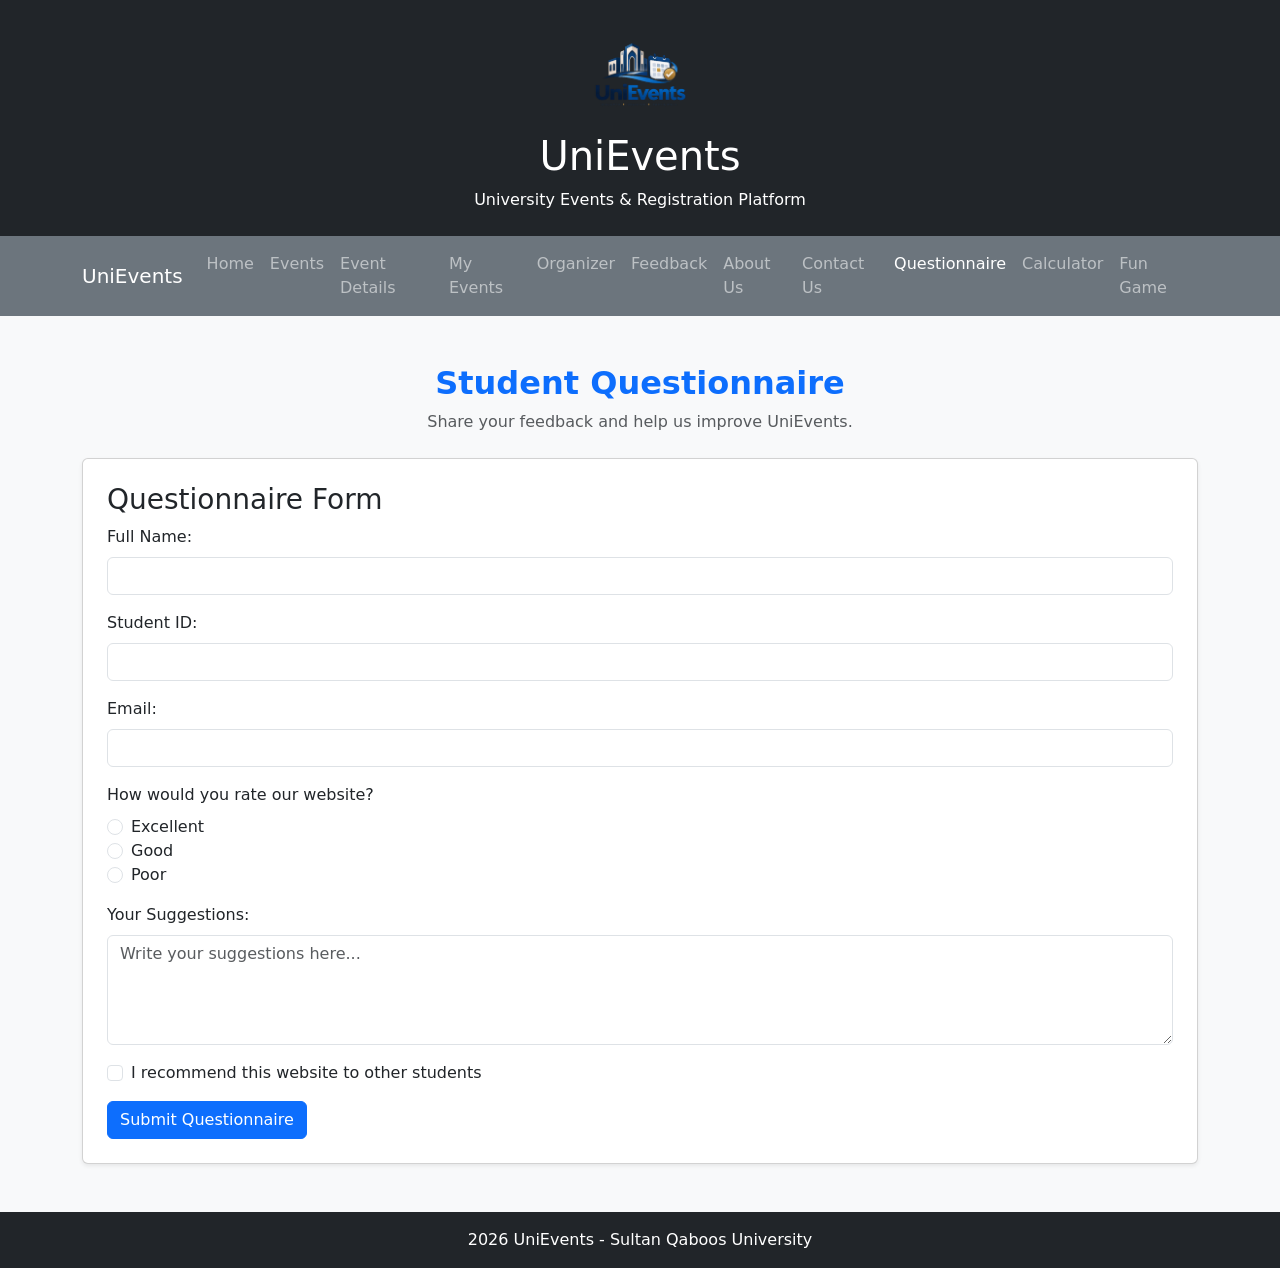
<file: questionnaire.html>
<!DOCTYPE html>
<html lang="en">

<head>
    <meta charset="UTF-8">
    <title>UniEvents - Questionnaire</title>
    <meta name="viewport" content="width=device-width, initial-scale=1.0">

    <link rel="stylesheet" href="https://cdn.jsdelivr.net/npm/bootstrap@5.3.3/dist/css/bootstrap.min.css">
</head>

<body class="bg-light">

    <header class="bg-dark text-white text-center py-4">
        <img src="logo.png" alt="UniEvents Logo" width="100" class="img-fluid">
        <h1 class="mt-2">UniEvents</h1>
        <p class="mb-0">University Events & Registration Platform</p>
    </header>

    <nav class="navbar navbar-expand-lg navbar-dark bg-secondary">
        <div class="container">

            <a class="navbar-brand" href="index.html">UniEvents</a>

            <button class="navbar-toggler" type="button" data-bs-toggle="collapse" data-bs-target="#mainNav"
                aria-controls="mainNav" aria-expanded="false" aria-label="Toggle navigation">
                <span class="navbar-toggler-icon"></span>
            </button>

            <div class="collapse navbar-collapse" id="mainNav">
                <ul class="navbar-nav">
                    <li class="nav-item"><a class="nav-link" href="index.html">Home</a></li>
                    <li class="nav-item"><a class="nav-link" href="events.html">Events</a></li>
                    <li class="nav-item"><a class="nav-link" href="details.html">Event Details</a></li>
                    <li class="nav-item"><a class="nav-link" href="my-events.html">My Events</a></li>
                    <li class="nav-item"><a class="nav-link" href="organizer.html">Organizer</a></li>
                    <li class="nav-item"><a class="nav-link" href="feedback.html">Feedback</a></li>
                    <li class="nav-item"><a class="nav-link" href="about.html">About Us</a></li>
                    <li class="nav-item"><a class="nav-link" href="contact.html">Contact Us</a></li>
                    <li class="nav-item"><a class="nav-link active" href="questionnaire.html">Questionnaire</a></li>
                    <li class="nav-item"><a class="nav-link" href="calculate.html">Calculator</a></li>
                    <li class="nav-item"><a class="nav-link" href="funpage.html">Fun Game</a></li>
                </ul>
            </div>

        </div>
    </nav>

    <main class="container my-5">

        <div class="text-center mb-4">
            <h2 class="text-primary fw-bold">Student Questionnaire</h2>
            <p class="text-muted">
                Share your feedback and help us improve UniEvents.
            </p>
        </div>

        <div class="card shadow-sm">
            <div class="card-body p-4">
                <h3> Questionnaire Form</h3>
                <form id="questionnaireForm" class="needs-validation" novalidate>
                    <div class="mb-3">
                        <label for="fullName" class="form-label">Full Name: </label>
                        <input type="text" class="form-control" id="fullName" name="fullName" required>
                    </div>
                    <div class="mb-3">
                        <label for="studentId" class="form-label">Student ID:</label>
                        <input type="text" class="form-control" id="studentId" name="studentId" required>
                    </div>
                    <div class="mb-3">
                        <label for="email" class="form-label">Email:</label>
                        <input type="email" class="form-control" id="email" name="email" required>
                    </div>
                    <div class="mb-3">
                        <label class="form-label">How would you rate our website?</label>
                        <div class="form-check">
                            <input type="radio" id="excellent" name="rating" value="Excellent" class="form-check-input" required>
                            <label for="excellent" class="form-check-label">Excellent</label><br>
                            <input type="radio" id="good" name="rating" value="Good" class="form-check-input">
                            <label for="good" class="form-check-label">Good</label><br>
                            <input type="radio" id="poor" name="rating" value="Poor" class="form-check-input">
                            <label for="poor" class="form-check-label">Poor</label><br>
                        </div>
                    </div>
                    <div class="mb-3">
                        <label for="comments" class="form-label">Your Suggestions:</label>
                        <textarea class="form-control" id="comments" name="comments" rows="4"
                            placeholder="Write your suggestions here..." required></textarea>
                    </div>
                    <div class="mb-3 form-check">
                        <input type="checkbox" class="form-check-input" id="recommend" name="recommend" required>
                        <label class="form-check-label" for="recommend">
                            I recommend this website to other students
                        </label>
                    </div>
                    <button type="submit" class="btn btn-primary">Submit Questionnaire</button>
                </form>

            </div>
        </div>

    </main>

    <footer class="bg-dark text-white text-center py-3 mt-5">
        <p class="mb-0">2026 UniEvents - Sultan Qaboos University</p>
    </footer>

    <script src="https://cdn.jsdelivr.net/npm/bootstrap@5.3.3/dist/js/bootstrap.bundle.min.js"></script>

    <script>
        // Get the questionnaire form using its ID
        const form = document.getElementById("questionnaireForm");

        // Listen for the submit event
        form.addEventListener("submit", function (event) {
            const fullName = document.getElementById("fullName").value.trim();

            const namePattern = /^[A-Za-z ]{3,30}$/;
            if (!namePattern.test(fullName)) {
                alert("Please enter a valid name......");
                event.preventDefault();
                return;
            }

            // Get the student ID entered by the user
            const studentId = document.getElementById("studentId").value.trim();

            // Student ID must contain s with 6 numbers
            const studentIdPattern = /^s[0-9]{6}$/i;

            // Check if the student ID is valid
            if (!studentIdPattern.test(studentId)) {
                alert("Student ID must contain s then 6 numbers (ex: s123456)");
                event.preventDefault();
                return;
            }

            // Get the email entered by the user
            const email = document.getElementById("email").value.trim();

            // Define the email pattern
            const emailPattern = /^[a-zA-Z0-9._%+-]+@[a-zA-Z0-9.-]+\.[a-zA-Z]{2,}$/;

            // Check if the email is valid
            if (!emailPattern.test(email)) {
                alert("Please enter a valid email address.");
                event.preventDefault();
                return;
            }

            // Check if all required fields are valid
            if (!form.checkValidity()) {
                event.preventDefault();
            }

            // Show Bootstrap validation messages
            form.classList.add("was-validated");

            // Prevent the form from being submitted to another page
            event.preventDefault();

            // Show success message if all fields are valid
            if (form.checkValidity()) {
                alert("Thank you! Your questionnaire has been submitted successfully.");
            }

        });
    </script>

</body>

</html>
</file>
